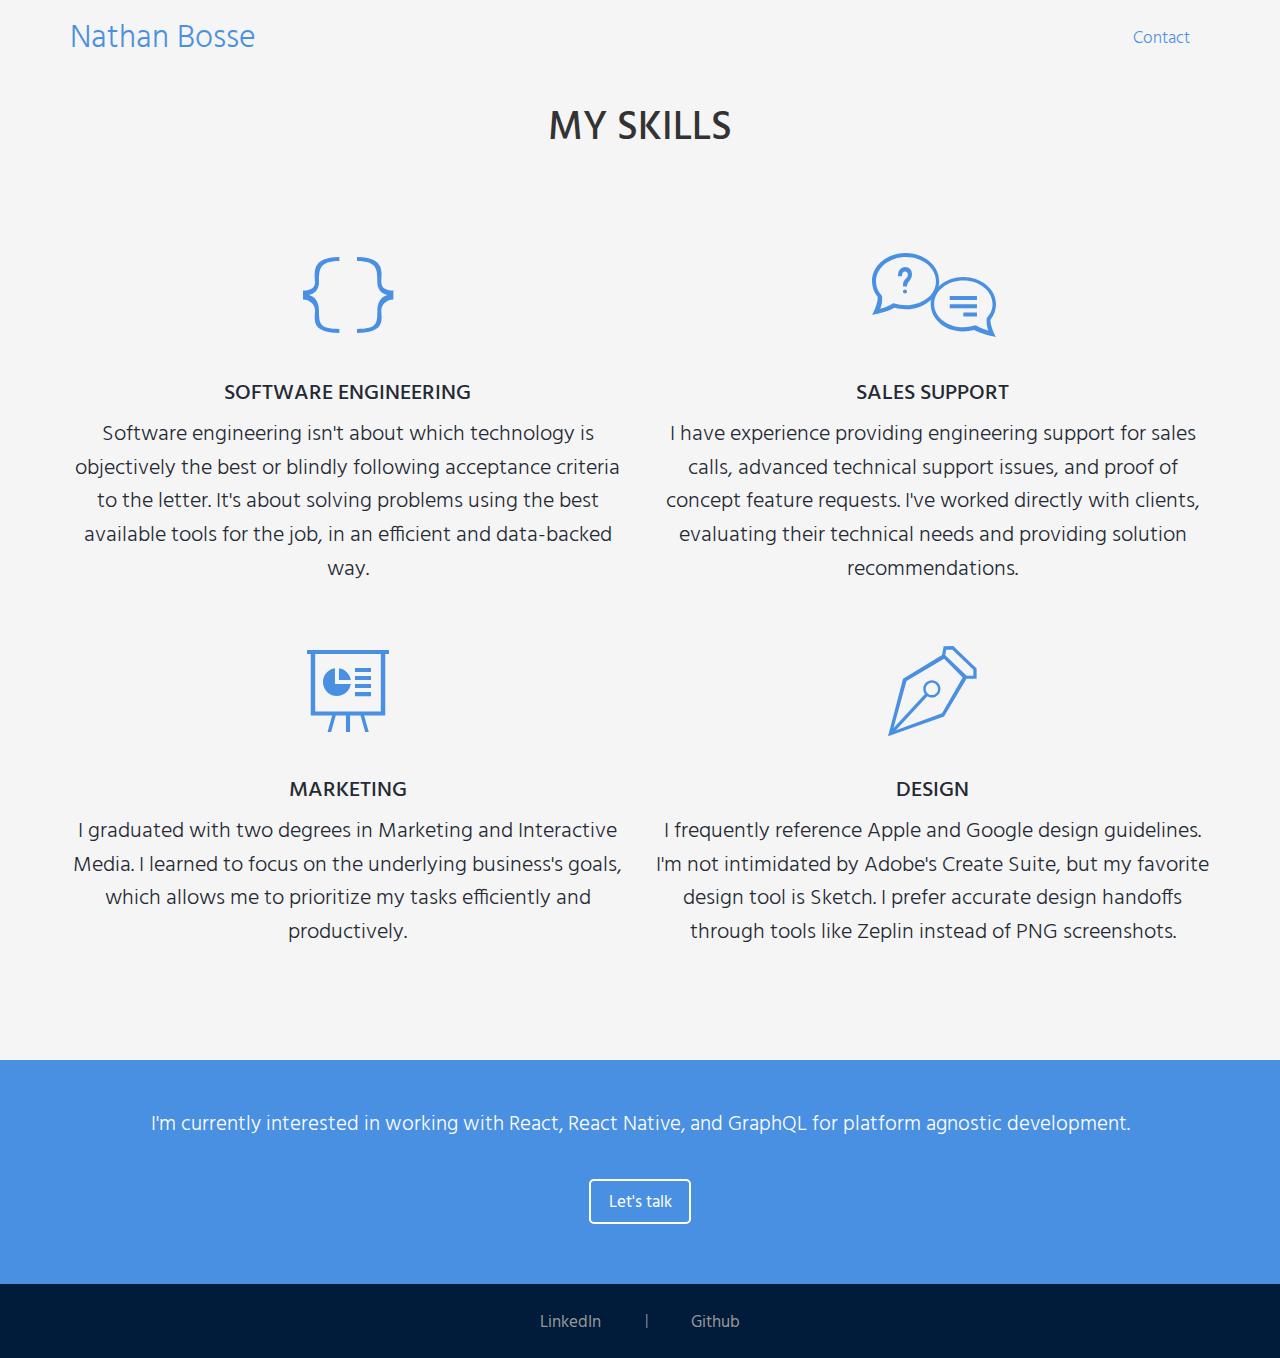
<file: index.html>
<!DOCTYPE html>
<!--[if lt IE 7]>      <html class="no-js lt-ie9 lt-ie8 lt-ie7" lang=""> <![endif]-->
<!--[if IE 7]>         <html class="no-js lt-ie9 lt-ie8" lang=""> <![endif]-->
<!--[if IE 8]>         <html class="no-js lt-ie9" lang=""> <![endif]-->
<!--[if gt IE 8]><!-->
<html class="no-js" lang="">
  <!--<![endif]-->

  <head>
    <meta charset="utf-8" />
    <meta http-equiv="X-UA-Compatible" content="IE=edge,chrome=1" />
    <title></title>
    <meta name="description" content="" />
    <meta name="viewport" content="width=device-width, initial-scale=1" />

    <link rel="apple-touch-icon" sizes="180x180" href="/apple-touch-icon.png" />
    <link rel="icon" type="image/png" href="/favicon-32x32.png" sizes="32x32" />
    <link rel="icon" type="image/png" href="/favicon-16x16.png" sizes="16x16" />
    <link rel="manifest" href="/manifest.json" />
    <link rel="mask-icon" href="/safari-pinned-tab.svg" color="#5bbad5" />
    <meta name="theme-color" content="#ffffff" />

    <link
      href="http://fonts.googleapis.com/css?family=Open+Sans:700,300,800,400"
      rel="stylesheet"
      type="text/css"
    />
    <link
      href="http://fonts.googleapis.com/css?family=Hind:400,300,500,600,700"
      rel="stylesheet"
      type="text/css"
    />
    <link rel="stylesheet" href="css/bootstrap.min.css" />
    <style></style>
    <link rel="stylesheet" href="css/main.css" />
    <link rel="stylesheet" href="css/layout-helper-classes.css" />

    <script src="js/vendor/modernizr-2.8.3-respond-1.4.2.min.js"></script>
  </head>

  <body class="portfolio-piece-details">
    <!--[if lt IE 8]>
      <p class="browserupgrade">
        You are using an <strong>outdated</strong> browser. Please
        <a href="http://browsehappy.com/">upgrade your browser</a> to improve
        your experience.
      </p>
    <![endif]-->
    <div id="top-anchor"></div>
    <header id="navigation" class="site-header" role="banner">
      <nav id="" class="navbar navbar-merged">
        <div class="container">
          <!-- Brand and toggle grouped for better mobile display -->
          <div class="navbar-header">
            <button
              type="button"
              class="navbar-toggle collapsed"
              data-toggle="collapse"
              data-target="#bs-example-navbar-collapse-1"
            >
              <span class="sr-only">Toggle navigation</span>
              <span class="icon-bar"></span>
              <span class="icon-bar"></span>
              <span class="icon-bar"></span>
            </button>
            <div class="navbar-brand-wrapper">
              <a class="navbar-brand" href="index.html#top-anchor"
                >Nathan Bosse</a
              >
            </div>
          </div>
          <!-- Collect the nav links and other content for toggling -->
          <div
            class="collapse navbar-collapse"
            id="bs-example-navbar-collapse-1"
          >
            <ul class="nav navbar-nav navbar-right">
              <li><a href="mailto:nathanbossedev@gmail.com">Contact</a></li>
            </ul>
          </div>
          <!-- /.navbar-collapse -->
        </div>
        <!--/.container-->
      </nav>
    </header>
    <div style="height: 74px;"></div>
    <div class="container-fluid">
      <section>
        <div class="container text-center">
          <div class="row">
            <div class="col-xs-12">
              <h2 class="section-title">MY SKILLS</h2>
            </div>
          </div>
        </div>
      </section>
      <section id="skills-section">
        <div class="row">
          <div class="container-fluid">
            <div class="row padding-top-15">
              <div class="container text-center" style="color: #252a34">
                <div class="row">
                  <div class="col-sm-6">
                    <img
                      style=""
                      src="[data-uri]"
                      alt=""
                    />
                    <h2>Software Engineering</h2>
                    <p>
                      Software engineering isn't about which technology is
                      objectively the best or blindly following acceptance
                      criteria to the letter. It's about solving problems using
                      the best available tools for the job, in an efficient and
                      data-backed way.
                    </p>
                  </div>
                  <div class="col-sm-6">
                    <img
                      style=""
                      src="[data-uri]"
                      alt=""
                    />
                    <h2>Sales Support</h2>
                    <p>
                      I have experience providing engineering support for sales
                      calls, advanced technical support issues, and proof of
                      concept feature requests. I've worked directly with
                      clients, evaluating their technical needs and providing
                      solution recommendations.
                    </p>
                  </div>
                  <div class="col-sm-6">
                    <img
                      style=""
                      src="[data-uri]"
                      alt=""
                    />
                    <h2>Marketing</h2>
                    <p>
                      I graduated with two degrees in Marketing and Interactive
                      Media. I learned to focus on the underlying business's
                      goals, which allows me to prioritize my tasks efficiently
                      and productively.
                    </p>
                  </div>
                  <div class="col-sm-6">
                    <img
                      style=""
                      src="[data-uri]"
                      alt=""
                    />
                    <h2>Design</h2>
                    <p>
                      I frequently reference Apple and Google design guidelines.
                      I'm not intimidated by Adobe's Create Suite, but my
                      favorite design tool is Sketch. I prefer accurate design
                      handoffs through tools like Zeplin instead of PNG
                      screenshots.
                    </p>
                  </div>
                </div>
              </div>
            </div>
          </div>
        </div>
      </section>
      <div style="margin-top: 100px;"></div>
      <section id="letstalk-section">
        <div class="row accent-bg-color padding-top-15">
          <div class="container">
            <div class="row">
              <div class="col-xs-12 text-center">
                <h2
                  class="padding-top-15"
                  style="font-size: 21px; line-height: 1.4em;"
                >
                  I'm currently interested in working with React, React Native,
                  and GraphQL for platform agnostic development.
                </h2>
                <div class="padding-top-30 padding-bottom-60">
                  <a
                    class="btn btn-white-border"
                    style=""
                    href="mailto:nathanbossedev@gmail.com"
                    role="button"
                    >Let's talk</a
                  >
                </div>
              </div>
            </div>
          </div>
        </div>
      </section>
      <section id="footer">
        <div class="row padding-top-15 padding-bottom-15 text-center">
          <a
            class="btn btn-grey-border"
            target="_blank"
            href="https://www.linkedin.com/in/nathanbosse"
            role="button"
            >LinkedIn</a
          >
          <span style="color: #A8A8A8; margin: 0px 20px;">|</span>
          <a
            class="btn btn-grey-border"
            target="_blank"
            href="https://github.com/nathanbosse"
            role="button"
            >Github</a
          >
        </div>
      </section>
    </div>
    <script>
      window.jQuery ||
        document.write(
          '<script src="js/vendor/jquery-1.11.2.min.js"><\/script>'
        )
    </script>

    <script src="js/vendor/bootstrap.min.js"></script>

    <script src="js/main.js"></script>

    <!-- Google Analytics: change UA-38004622-1 to be your site's ID. -->
    <script>
      ;(function(b, o, i, l, e, r) {
        b.GoogleAnalyticsObject = l
        b[l] ||
          (b[l] = function() {
            ;(b[l].q = b[l].q || []).push(arguments)
          })
        b[l].l = +new Date()
        e = o.createElement(i)
        r = o.getElementsByTagName(i)[0]
        e.src = 'https://www.google-analytics.com/analytics.js'
        r.parentNode.insertBefore(e, r)
      })(window, document, 'script', 'ga')
      ga('create', 'UA-38004622-1', 'auto')
      ga('send', 'pageview')
    </script>
  </body>
</html>
</file>
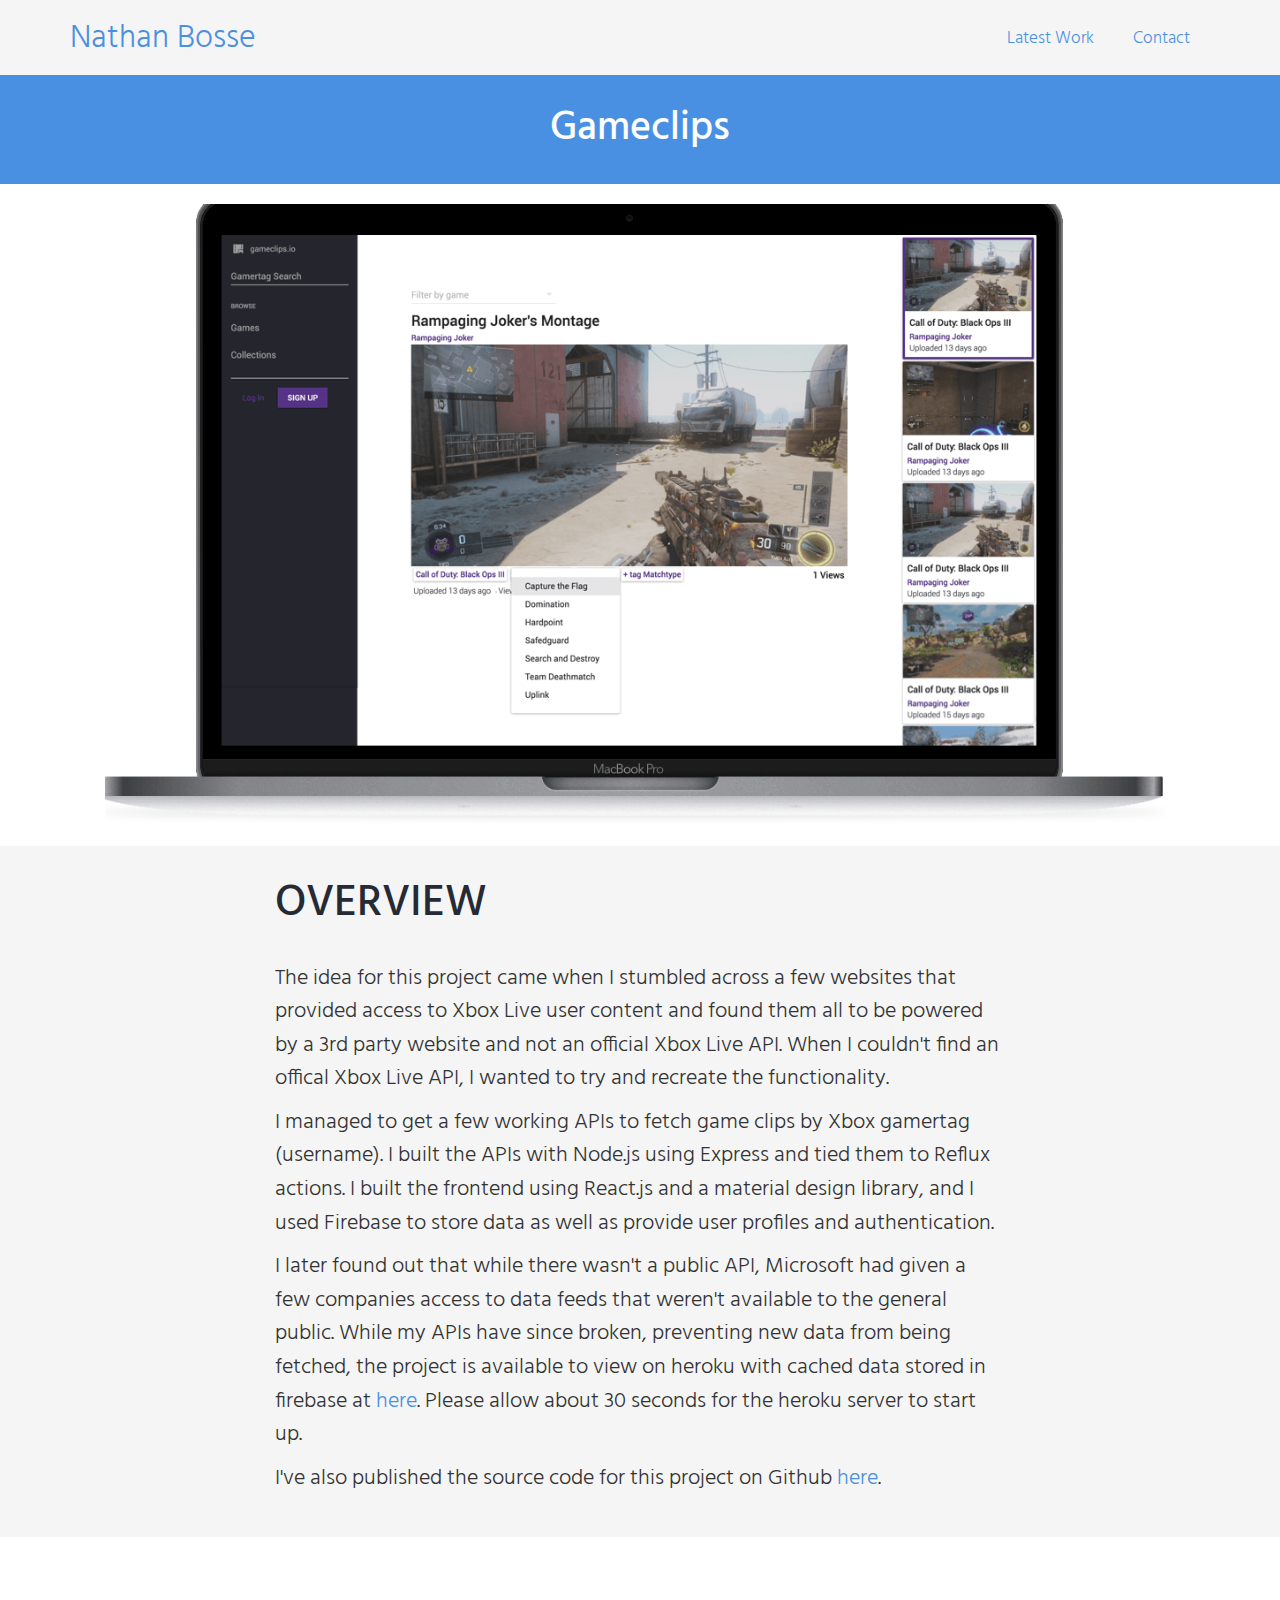
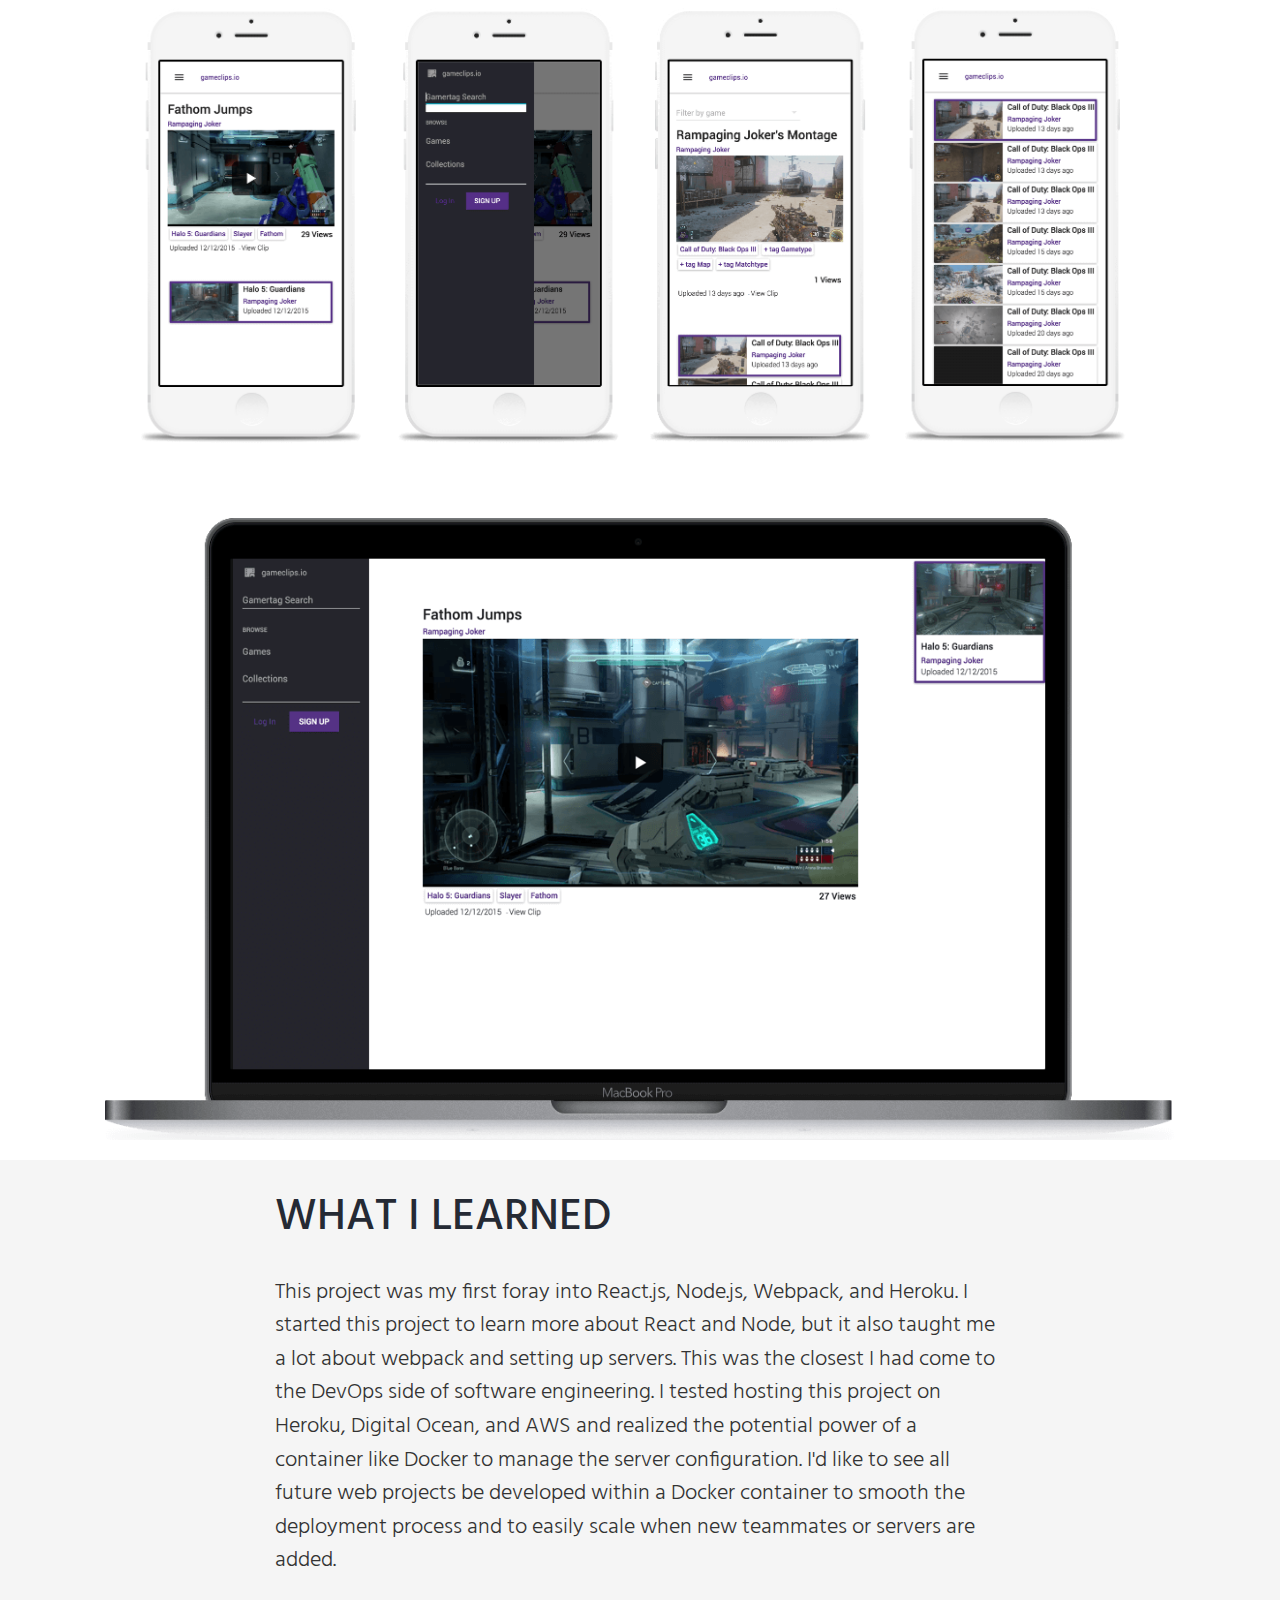
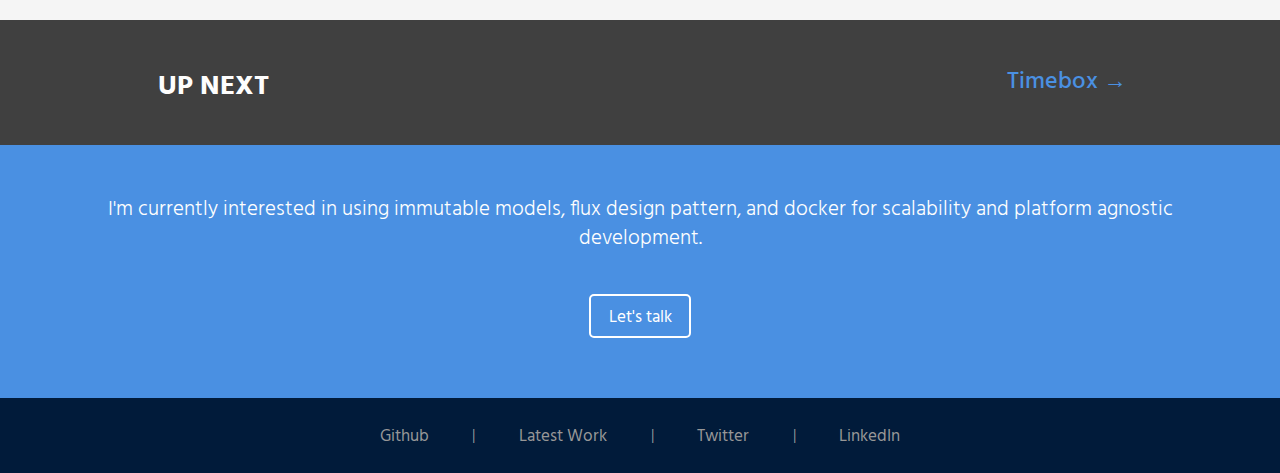
<file: gameclips.html>
<!doctype html>
<!--[if lt IE 7]>      <html class="no-js lt-ie9 lt-ie8 lt-ie7" lang=""> <![endif]-->
<!--[if IE 7]>         <html class="no-js lt-ie9 lt-ie8" lang=""> <![endif]-->
<!--[if IE 8]>         <html class="no-js lt-ie9" lang=""> <![endif]-->
<!--[if gt IE 8]><!-->
<html class="no-js" lang="">
<!--<![endif]-->

<head>
  <meta charset="utf-8">
  <meta http-equiv="X-UA-Compatible" content="IE=edge,chrome=1">
  <title></title>
  <meta name="description" content="">
  <meta name="viewport" content="width=device-width, initial-scale=1">
  <link rel="apple-touch-icon" href="apple-touch-icon.png">
  <link href='http://fonts.googleapis.com/css?family=Open+Sans:700,300,800,400' rel='stylesheet' type='text/css'>
  <link href='http://fonts.googleapis.com/css?family=Hind:400,300,500,600,700' rel='stylesheet' type='text/css'>
  <link rel="stylesheet" href="css/bootstrap.min.css">
  <link rel="stylesheet" href="css/main.css">
  <link rel="stylesheet" href="css/layout-helper-classes.css">

  <script src="js/vendor/modernizr-2.8.3-respond-1.4.2.min.js"></script>

</head>

<body class="portfolio-piece-details">
  <!--[if lt IE 8]>
            <p class="browserupgrade">You are using an <strong>outdated</strong> browser. Please <a href="http://browsehappy.com/">upgrade your browser</a> to improve your experience.</p>
        <![endif]-->
  <div id="top-anchor"></div>
  <header id="navigation" class="site-header" role="banner">
    <nav id="" class="navbar navbar-merged">
      <div class="container">
        <!-- Brand and toggle grouped for better mobile display -->
        <div class="navbar-header">
          <button type="button" class="navbar-toggle collapsed" data-toggle="collapse" data-target="#bs-example-navbar-collapse-1">
            <span class="sr-only">Toggle navigation</span>
            <span class="icon-bar"></span>
            <span class="icon-bar"></span>
            <span class="icon-bar"></span>
          </button>
          <div class="navbar-brand-wrapper">
            <a class="navbar-brand" href="index.html#top-anchor">Nathan Bosse</a>
          </div>
        </div>
        <!-- Collect the nav links and other content for toggling -->
        <div class="collapse navbar-collapse" id="bs-example-navbar-collapse-1">
          <ul class="nav navbar-nav navbar-right">
            <li><a href="index.html#top-anchor">Latest Work</a></li>
            <li><a href="mailto:nathanbossedev@gmail.com">Contact</a></li>
          </ul>
        </div>
        <!-- /.navbar-collapse -->
      </div>
      <!--/.container-->
    </nav>
  </header>
  <div style="height: 74px;"></div>
  <div class="container-fluid">
    <section>
      <div class="row accent-bg-color">
        <div class="container text-center">
          <div class="col-xs-12">
            <h2 class="section-title">Gameclips</h2>
          </div>
        </div>
      </div>
    </section>
    <section>
      <div class="row white-bg-color">
        <div class="container text-center">
          <div class="col-xs-12">
            <img style="padding: 20px;" src="img/gameclips-profile-desktop.png" alt="" />
          </div>
        </div>
      </div>
    </section>

    <section>
      <div class="row">
        <div class="container">
          <div class="col-xs-12 col-sm-8 col-sm-offset-2">
            <h2 class="portfolio-section-title">Overview</h2>
            <p>The idea for this project came when I stumbled across a few websites that provided access to Xbox Live user content and found them all to be powered by a 3rd party website and not an official Xbox Live API. When I couldn't find an offical
              Xbox Live API, I wanted to try and recreate the functionality.</p>

            <p>I managed to get a few working APIs to fetch game clips by Xbox gamertag (username). I built the APIs with Node.js using Express and tied them to Reflux actions. I built the frontend using React.js and a material design library, and I used
              Firebase to store data as well as provide user profiles and authentication.</p>

            <p>I later found out that while there wasn't a public API, Microsoft had given a few companies access to data feeds that weren't available to the general public. While my APIs have since broken, preventing new data from being fetched, the project
              is available to view on heroku with cached data stored in firebase at <a href="http://gameclips.herokuapp.com">here</a>. Please allow about 30 seconds for the heroku server to start up.</p>

            <p>I've also published the source code for this project on Github <a href="https://github.com/nathanbosse/gameclips" target='_blank'>here</a>.</p>
            <br/>
            <br/>

          </div>
        </div>
      </div>
    </section>
    <section>
      <div class="row white-bg-color">
        <div class="container text-center">
          <div class="col-xs-12">
            <img style="padding: 20px;" src="img/gameclips-mobile-flow1.png" alt="" />
            <img style="padding: 20px;" src="img/gameclips-collection-desktop.png" alt="" />

          </div>
        </div>
      </div>
    </section>
    <section>
      <div class="row">
        <div class="container">
          <div class="col-xs-12 col-sm-8 col-sm-offset-2">
            <h2 class="portfolio-section-title">What I Learned</h2>
            <p>This project was my first foray into React.js, Node.js, Webpack, and Heroku. I started this project to learn more about React and Node, but it also taught me a lot about webpack and setting up servers. This was the closest I had come to the
              DevOps side of software engineering. I tested hosting this project on Heroku, Digital Ocean, and AWS and realized the potential power of a container like Docker to manage the server configuration. I'd like to see all future web projects
              be developed within a Docker container to smooth the deployment process and to easily scale when new teammates or servers are added.</p>

            <br/>
            <br/>
          </div>
        </div>
      </div>
    </section>
    <section id="upnext-section">
      <div class="row padding-vertical-30">
        <div class="col-xs-12 col-sm-4 text-center">
          <h3>UP NEXT</h3>
        </div>
        <div class="col-xs-12 col-sm-4 col-sm-offset-4 text-center" style="position: relative;">
          <h3 style="opacity: 0;"> .</h3><a href="timebox.html">Timebox &rarr;</a>
        </div>
      </div>
    </section>
    <section id="letstalk-section">
      <div class="row accent-bg-color padding-top-15">
        <div class="container">
          <div class="row">
            <div class="col-xs-12 text-center">
              <h2 class="padding-top-15" style="font-size: 21px; line-height: 1.4em;">I'm currently interested in using immutable models, flux design pattern, and docker for scalability and platform agnostic development.</h2>
              <div class="padding-top-30 padding-bottom-60"><a class="btn btn-white-border" style="" href="mailto:nathanbossedev@gmail.com" role="button">Let's talk</a></div>
            </div>
          </div>
        </div>
      </div>
  </div>
  </section>
  <section id="footer">
    <div class="row padding-top-15 padding-bottom-15" style="margin: 0px;">
      <div class="container text-center center-block" style="color: #fff;">
        <div class="row">
          <div class="center-block" style="color: #fff; display: inline-block;">
            <a class="btn btn-grey-border" style="" target='_blank' href="https://github.com/nathanbosse" role="button">Github</a>
            <span style="color: #A8A8A8; margin: 0px 20px;">|</span>
            <a class="btn btn-grey-border" style="" href="index.html#top-anchor" role="button">Latest Work</a>
            <span style="color: #A8A8A8; margin: 0px 20px;">|</span>
            <a class="btn btn-grey-border" style="" target='_blank' href="https://twitter.com/Nathan_Bosse" role="button">Twitter</a>
            <span style="color: #A8A8A8; margin: 0px 20px;">|</span>
            <a class="btn btn-grey-border" style="" target='_blank' href="https://www.linkedin.com/in/nathanbosse" role="button">LinkedIn</a>


          </div>
        </div>

      </div>
    </div>
  </section>

  </div>
  <script>
    window.jQuery || document.write('<script src="js/vendor/jquery-1.11.2.min.js"><\/script>')
  </script>

  <script src="js/vendor/bootstrap.min.js"></script>

  <script src="js/main.js"></script>

  <!-- Google Analytics: change UA-38004622-1 to be your site's ID. -->
  <script>
    (function(b, o, i, l, e, r) {
      b.GoogleAnalyticsObject = l;
      b[l] || (b[l] =
        function() {
          (b[l].q = b[l].q || []).push(arguments)
        });
      b[l].l = +new Date;
      e = o.createElement(i);
      r = o.getElementsByTagName(i)[0];
      e.src = 'https://www.google-analytics.com/analytics.js';
      r.parentNode.insertBefore(e, r)
    }(window, document, 'script', 'ga'));
    ga('create', 'UA-38004622-1', 'auto');
    ga('send', 'pageview');
  </script>
</body>

</html>
</file>
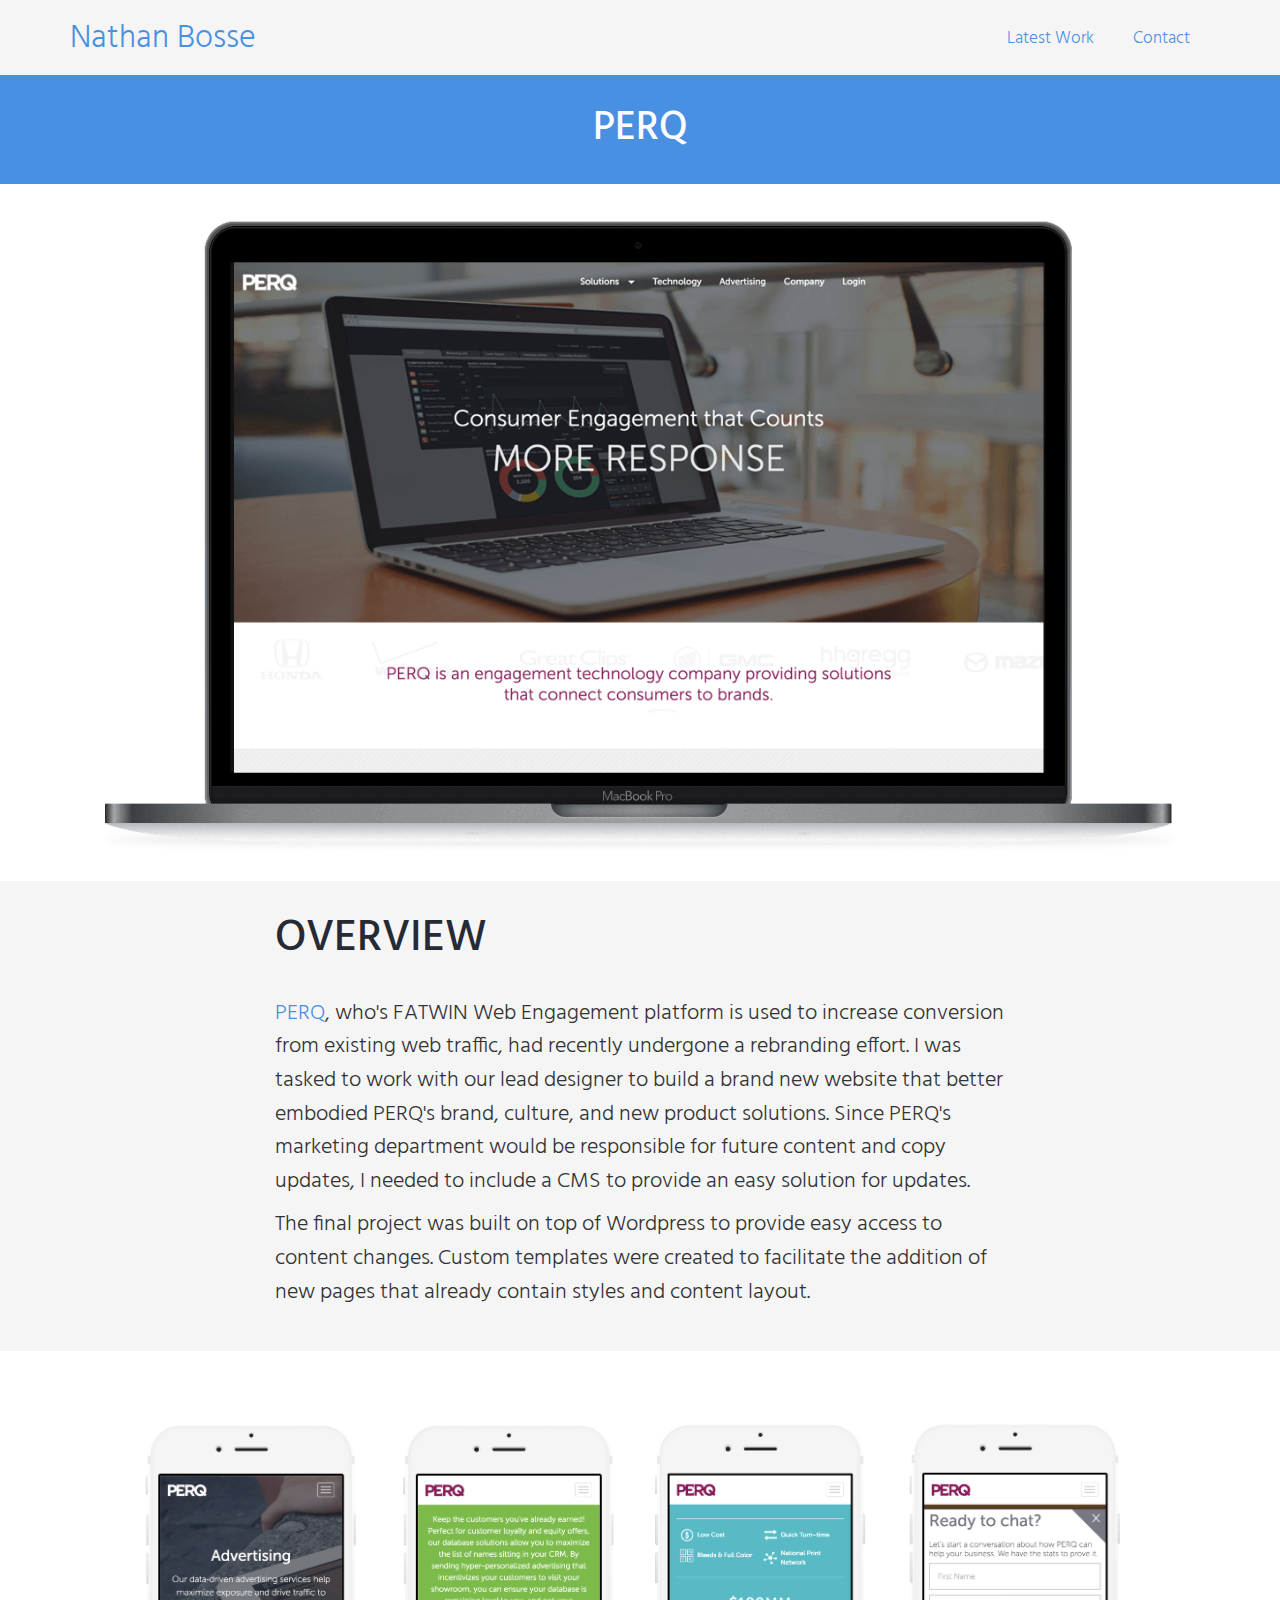
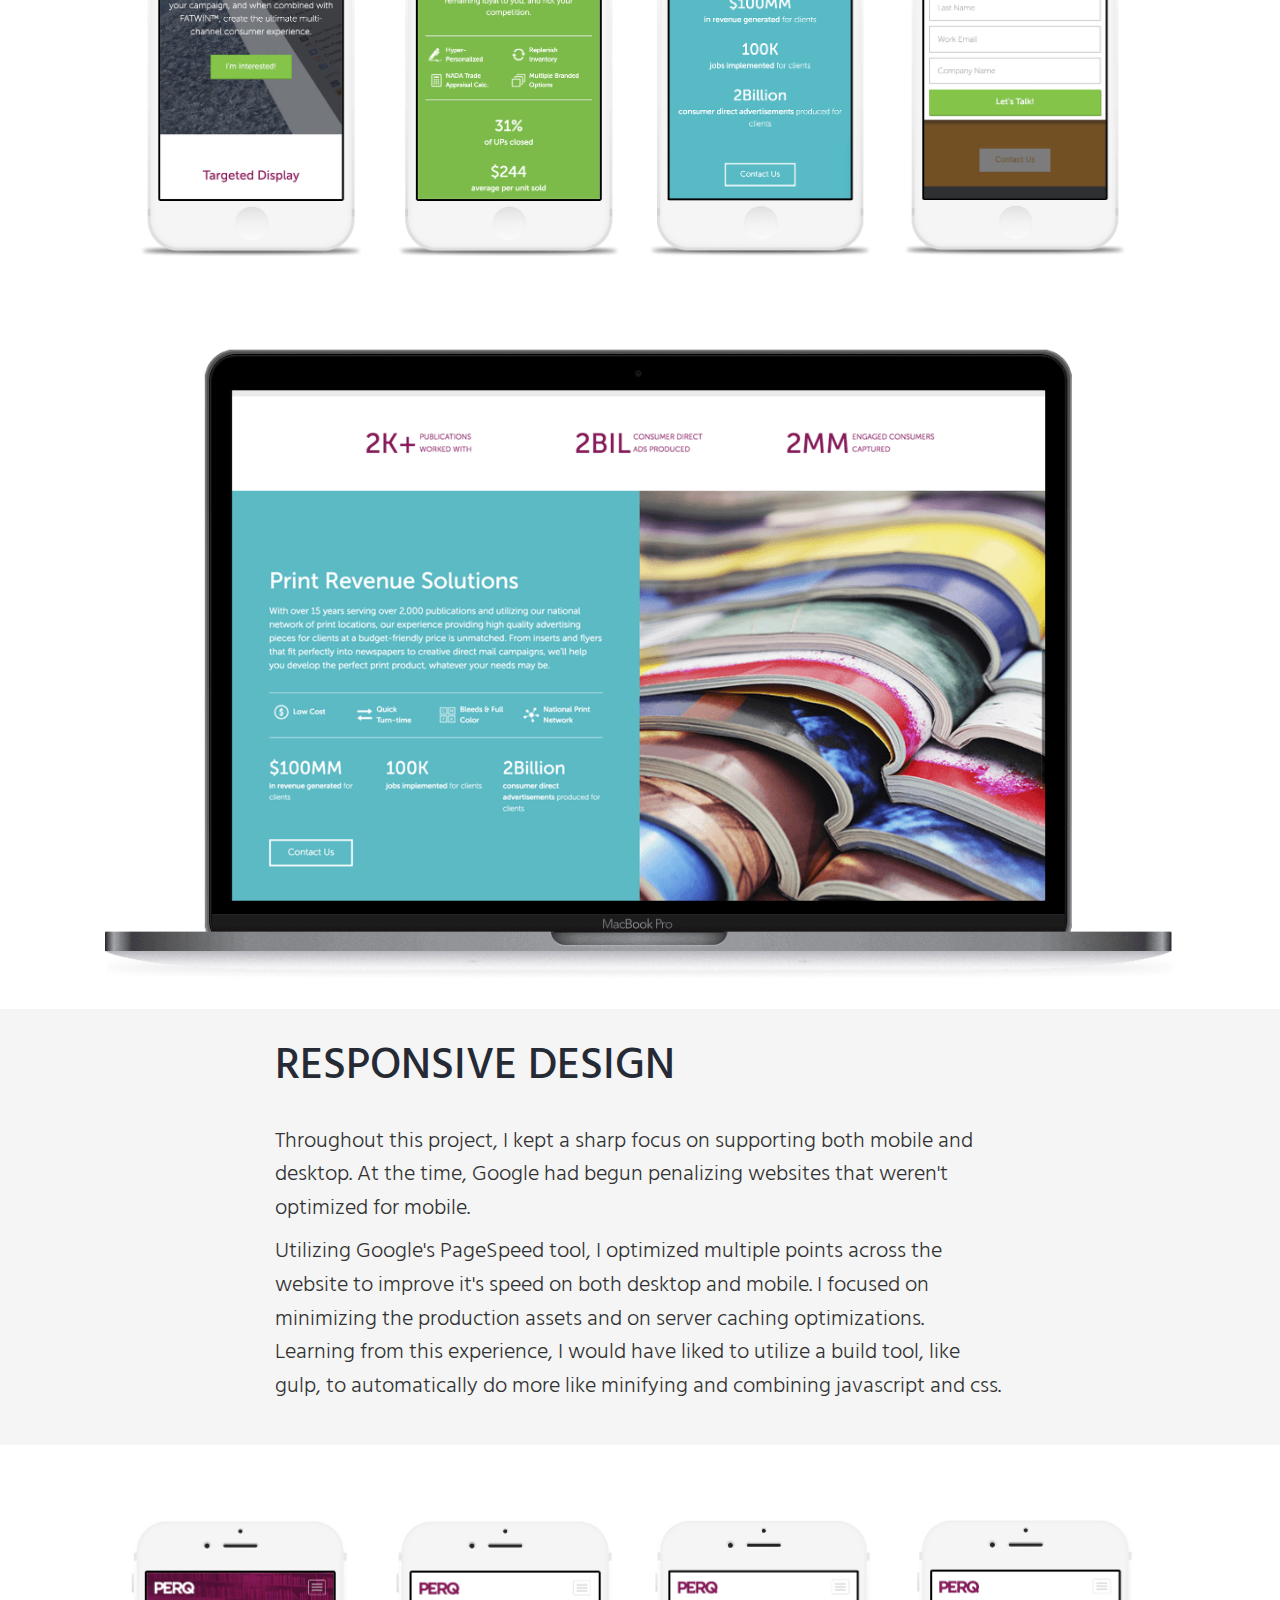
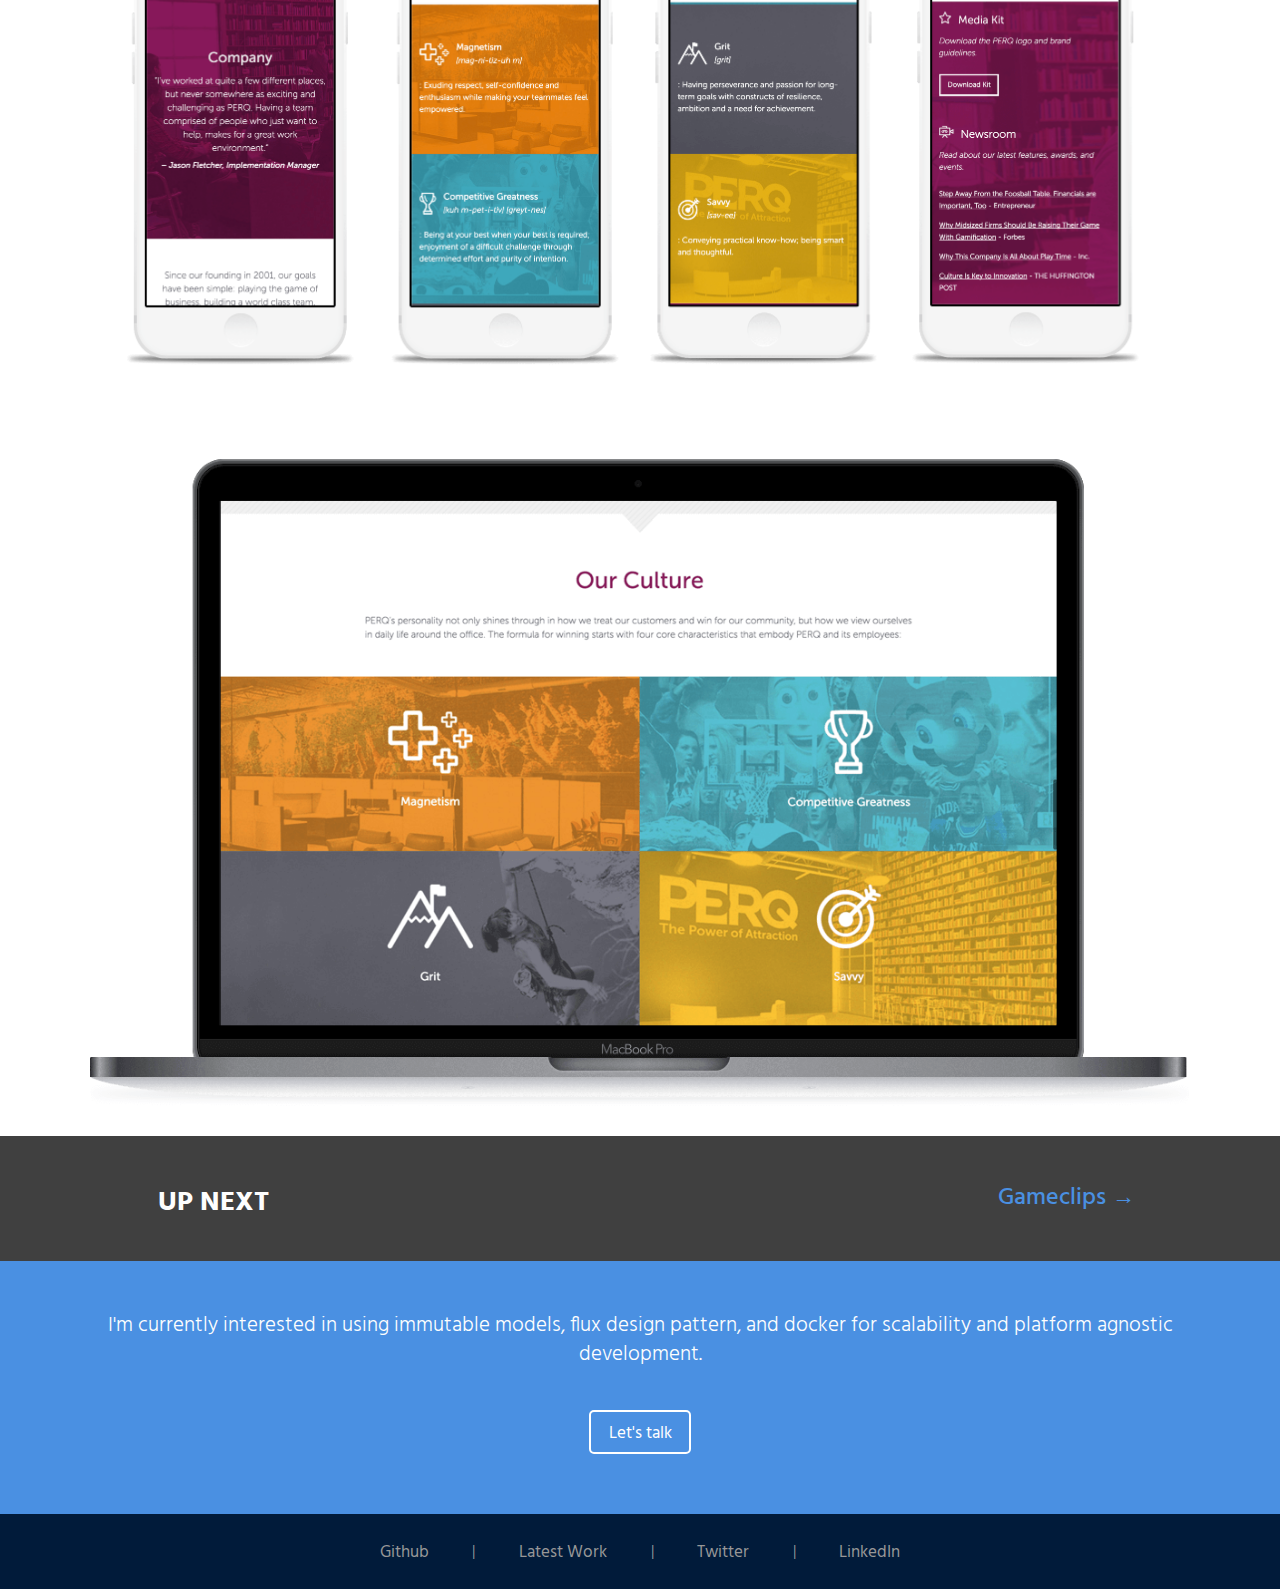
<file: perq.html>
<!doctype html>
<!--[if lt IE 7]>      <html class="no-js lt-ie9 lt-ie8 lt-ie7" lang=""> <![endif]-->
<!--[if IE 7]>         <html class="no-js lt-ie9 lt-ie8" lang=""> <![endif]-->
<!--[if IE 8]>         <html class="no-js lt-ie9" lang=""> <![endif]-->
<!--[if gt IE 8]><!-->
<html class="no-js" lang="">
<!--<![endif]-->

<head>
  <meta charset="utf-8">
  <meta http-equiv="X-UA-Compatible" content="IE=edge,chrome=1">
  <title></title>
  <meta name="description" content="">
  <meta name="viewport" content="width=device-width, initial-scale=1">
  <link rel="apple-touch-icon" href="apple-touch-icon.png">
  <link href='http://fonts.googleapis.com/css?family=Open+Sans:700,300,800,400' rel='stylesheet' type='text/css'>
  <link href='http://fonts.googleapis.com/css?family=Hind:400,300,500,600,700' rel='stylesheet' type='text/css'>
  <link rel="stylesheet" href="css/bootstrap.min.css">
  <style>

  </style>
  <link rel="stylesheet" href="css/main.css">
  <link rel="stylesheet" href="css/layout-helper-classes.css">

  <script src="js/vendor/modernizr-2.8.3-respond-1.4.2.min.js"></script>
</head>

<body class="portfolio-piece-details">
  <!--[if lt IE 8]>
            <p class="browserupgrade">You are using an <strong>outdated</strong> browser. Please <a href="http://browsehappy.com/">upgrade your browser</a> to improve your experience.</p>
        <![endif]-->
  <div id="top-anchor"></div>
  <header id="navigation" class="site-header" role="banner">
    <nav id="" class="navbar navbar-merged">
      <div class="container">
        <!-- Brand and toggle grouped for better mobile display -->
        <div class="navbar-header">
          <button type="button" class="navbar-toggle collapsed" data-toggle="collapse" data-target="#bs-example-navbar-collapse-1">
            <span class="sr-only">Toggle navigation</span>
            <span class="icon-bar"></span>
            <span class="icon-bar"></span>
            <span class="icon-bar"></span>
          </button>
          <div class="navbar-brand-wrapper">
            <a class="navbar-brand" href="index.html#top-anchor">Nathan Bosse</a>
          </div>
        </div>
        <!-- Collect the nav links and other content for toggling -->
        <div class="collapse navbar-collapse" id="bs-example-navbar-collapse-1">
          <ul class="nav navbar-nav navbar-right">
            <li><a href="index.html#top-anchor">Latest Work</a></li>
            <li><a href="mailto:nathanbossedev@gmail.com">Contact</a></li>
          </ul>
        </div>
        <!-- /.navbar-collapse -->
      </div>
      <!--/.container-->
    </nav>
  </header>
  <div style="height: 74px;"></div>
  <div class="container-fluid">
    <section>
      <div class="row accent-bg-color">
        <div class="container text-center">
          <div class="col-xs-12">
            <h2 class="section-title">PERQ</h2>
          </div>
        </div>
      </div>
    </section>
    <section>
      <div class="row white-bg-color">
        <div class="container text-center">
          <div class="col-xs-12">
            <img style="padding: 20px;" src="img/perq-home-desktop.png" alt="" />
          </div>
        </div>
      </div>
    </section>

    <section>
      <div class="row">
        <div class="container">
          <div class="col-xs-12 col-sm-8 col-sm-offset-2">
            <h2 class="portfolio-section-title">Overview</h2>
            <p><a href="https://www.perq.com">PERQ</a>, who's FATWIN Web Engagement platform is used to increase conversion from existing web traffic, had recently undergone a rebranding effort. I was tasked to work with our lead designer to build a brand
              new website that better embodied PERQ's brand, culture, and new product solutions. Since PERQ's marketing department would be responsible for future content and copy updates, I needed to include a CMS to provide an easy solution for updates.</p>

            <p>The final project was built on top of Wordpress to provide easy access to content changes. Custom templates were created to facilitate the addition of new pages that already contain styles and content layout.</p>
            <br/>
            <br/>

          </div>
        </div>
      </div>
    </section>
    <section>
      <div class="row white-bg-color">
        <div class="container text-center">
          <div class="col-xs-12">
            <img style="padding: 20px;" src="img/perq-mobile-flow1.png" alt="" />
            <img style="padding: 20px;" src="img/perq-solutions-desktop.png" alt="" />
          </div>
        </div>
      </div>
    </section>
    <section>
      <div class="row">
        <div class="container">
          <div class="col-xs-12 col-sm-8 col-sm-offset-2">
            <h2 class="portfolio-section-title">Responsive Design</h2>
            <p>Throughout this project, I kept a sharp focus on supporting both mobile and desktop. At the time, Google had begun penalizing websites that weren't optimized for mobile.</p>

            <p>Utilizing Google's PageSpeed tool, I optimized multiple points across the website to improve it's speed on both desktop and mobile. I focused on minimizing the production assets and on server caching optimizations. Learning from this experience,
              I would have liked to utilize a build tool, like gulp, to automatically do more like minifying and combining javascript and css.</p>
            <br/>
            <br/>
          </div>
        </div>
      </div>
    </section>
    <section>
      <div class="row white-bg-color">
        <div class="container">
          <div class="row">
            <div class="col-xs-12">
              <img style="padding: 20px;" src="img/perq-mobile-flow2.png" alt="" />
              <img style="padding: 20px;" src="img/perq-company-desktop.png" alt="" />
            </div>
          </div>
        </div>
      </div>
    </section>
    <section id="upnext-section">
      <div class="row padding-vertical-30">
        <div class="col-xs-12 col-sm-4 text-center">
          <h3>UP NEXT</h3>
        </div>
        <div class="col-xs-12 col-sm-4 col-sm-offset-4 text-center" style="position: relative;">
          <h3 style="opacity: 0;"> .</h3><a href="gameclips.html">Gameclips &rarr;</a>
        </div>
      </div>
    </section>
    <section id="letstalk-section">
      <div class="row accent-bg-color padding-top-15">
        <div class="container">
          <div class="row">
            <div class="col-xs-12 text-center">
              <h2 class="padding-top-15" style="font-size: 21px; line-height: 1.4em;">I'm currently interested in using immutable models, flux design pattern, and docker for scalability and platform agnostic development.</h2>
              <div class="padding-top-30 padding-bottom-60"><a class="btn btn-white-border" style="" href="mailto:nathanbossedev@gmail.com" role="button">Let's talk</a></div>
            </div>
          </div>
        </div>
      </div>
    </section>
    <section id="footer">
      <div class="row padding-top-15 padding-bottom-15 text-center">
        <a class="btn btn-grey-border" style="" target='_blank' href="https://github.com/nathanbosse" role="button">Github</a>
        <span style="color: #A8A8A8; margin: 0px 20px;">|</span>
        <a class="btn btn-grey-border" style="" href="index.html#top-anchor" role="button">Latest Work</a>
        <span style="color: #A8A8A8; margin: 0px 20px;">|</span>
        <a class="btn btn-grey-border" style="" target='_blank' href="https://twitter.com/Nathan_Bosse" role="button">Twitter</a>
        <span style="color: #A8A8A8; margin: 0px 20px;">|</span>
        <a class="btn btn-grey-border" style="" target='_blank' href="https://www.linkedin.com/in/nathanbosse" role="button">LinkedIn</a>
      </div>
    </section>
  </div>
  <script>
    window.jQuery || document.write('<script src="js/vendor/jquery-1.11.2.min.js"><\/script>')
  </script>

  <script src="js/vendor/bootstrap.min.js"></script>

  <script src="js/main.js"></script>

  <!-- Google Analytics: change UA-38004622-1 to be your site's ID. -->
  <script>
    (function(b, o, i, l, e, r) {
      b.GoogleAnalyticsObject = l;
      b[l] || (b[l] =
        function() {
          (b[l].q = b[l].q || []).push(arguments)
        });
      b[l].l = +new Date;
      e = o.createElement(i);
      r = o.getElementsByTagName(i)[0];
      e.src = 'https://www.google-analytics.com/analytics.js';
      r.parentNode.insertBefore(e, r)
    }(window, document, 'script', 'ga'));
    ga('create', 'UA-38004622-1', 'auto');
    ga('send', 'pageview');
  </script>
</body>

</html>
</file>
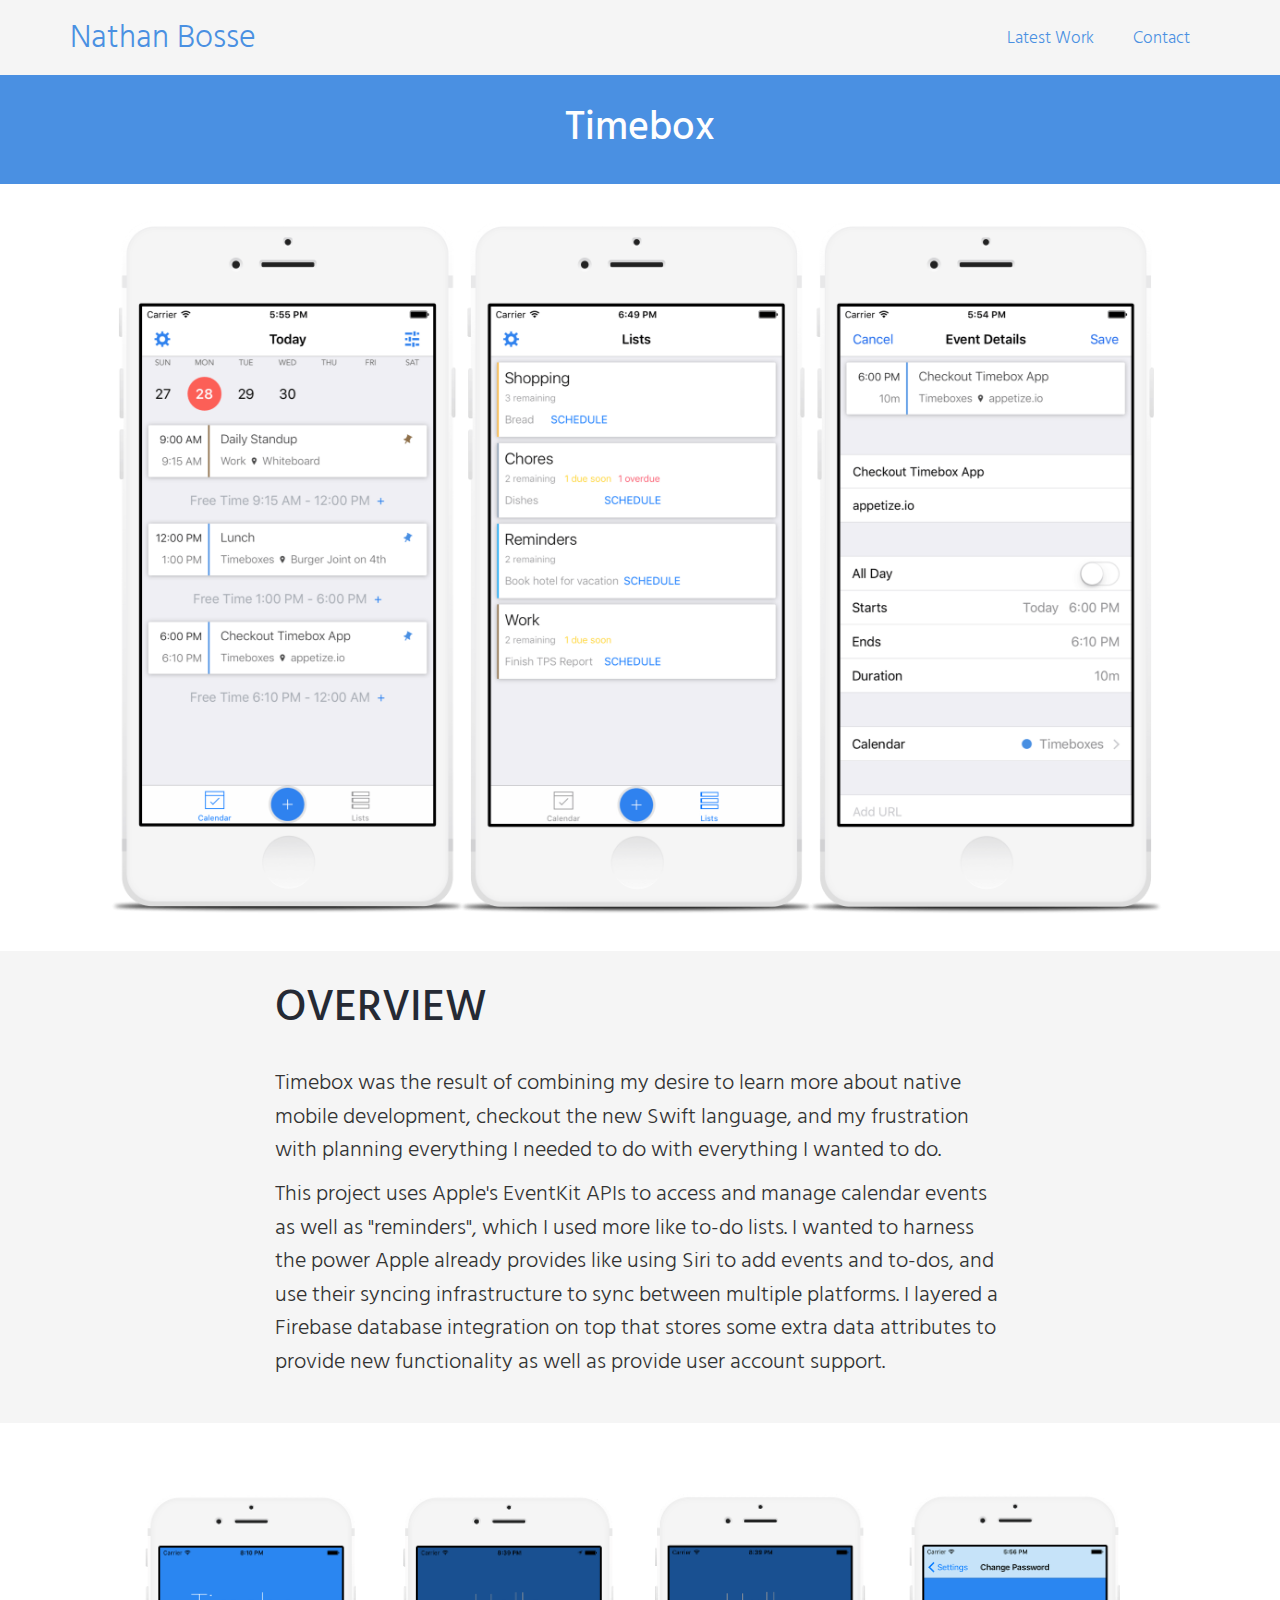
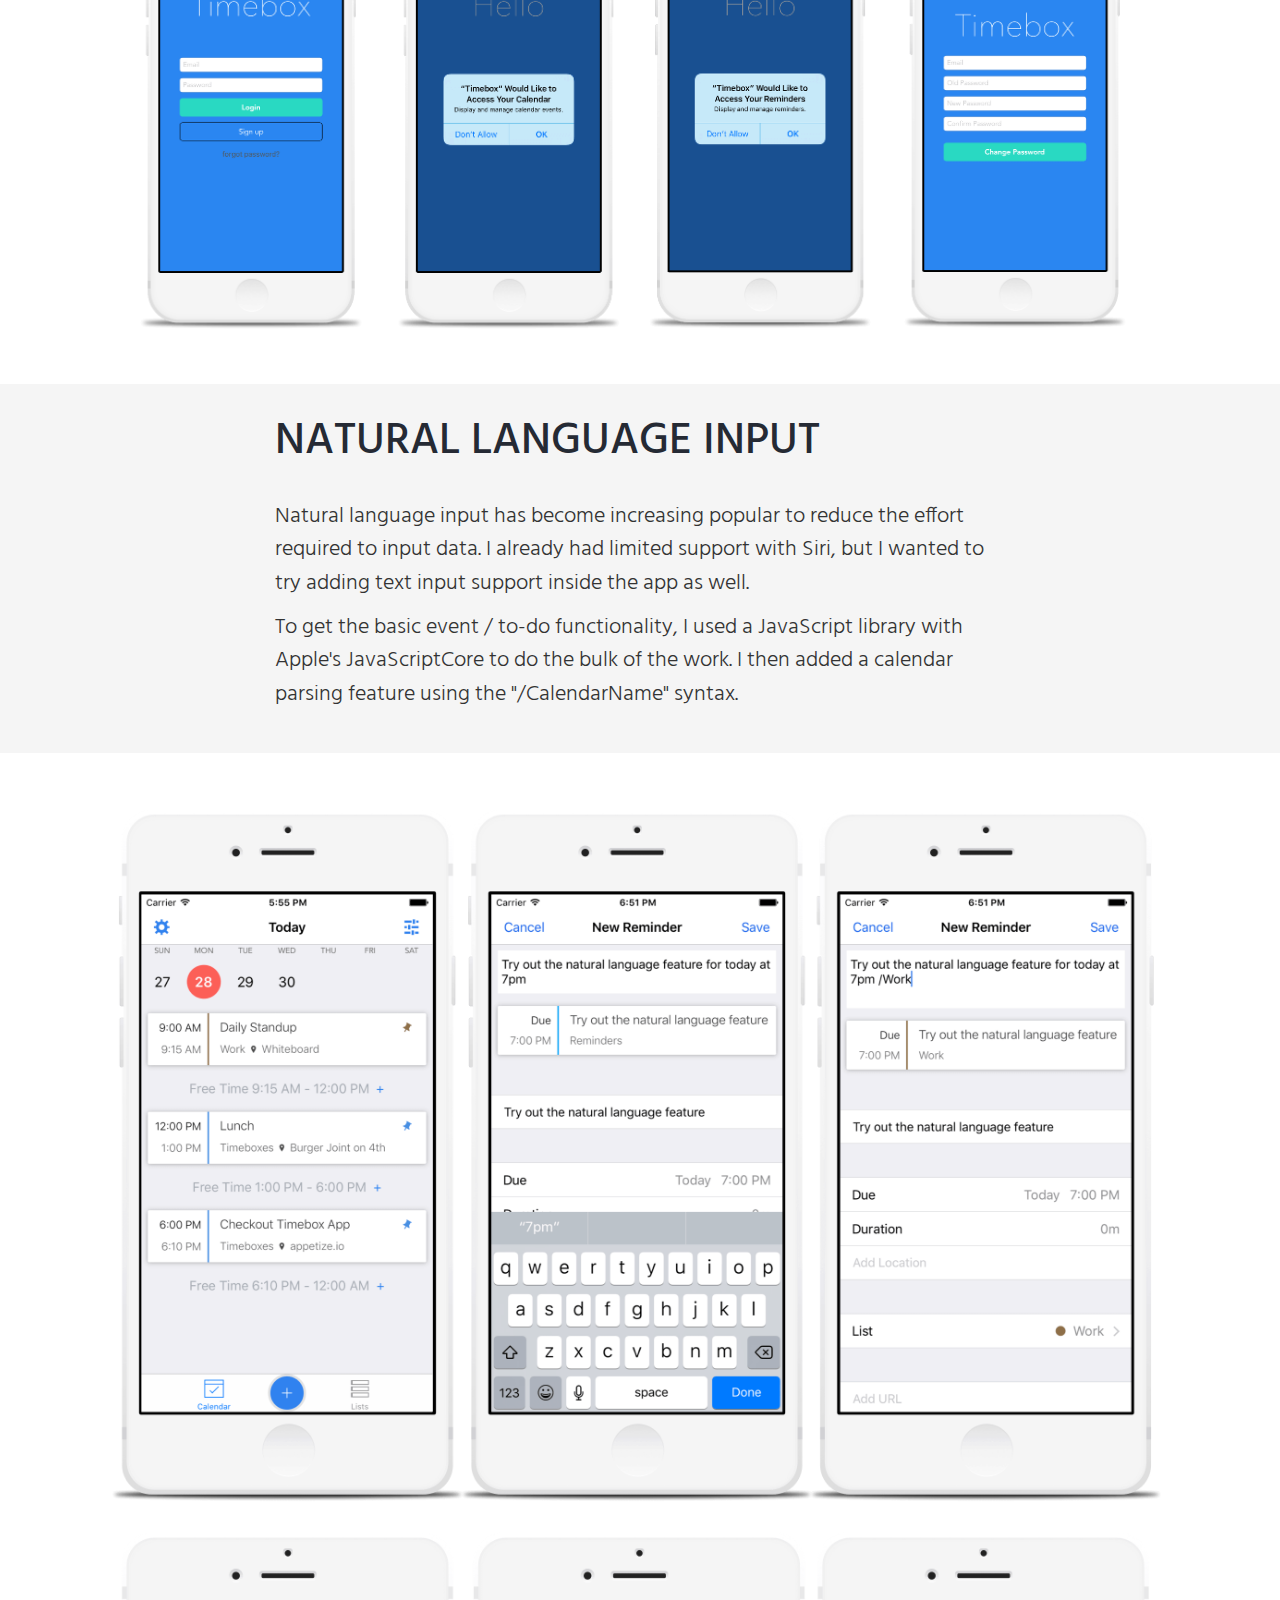
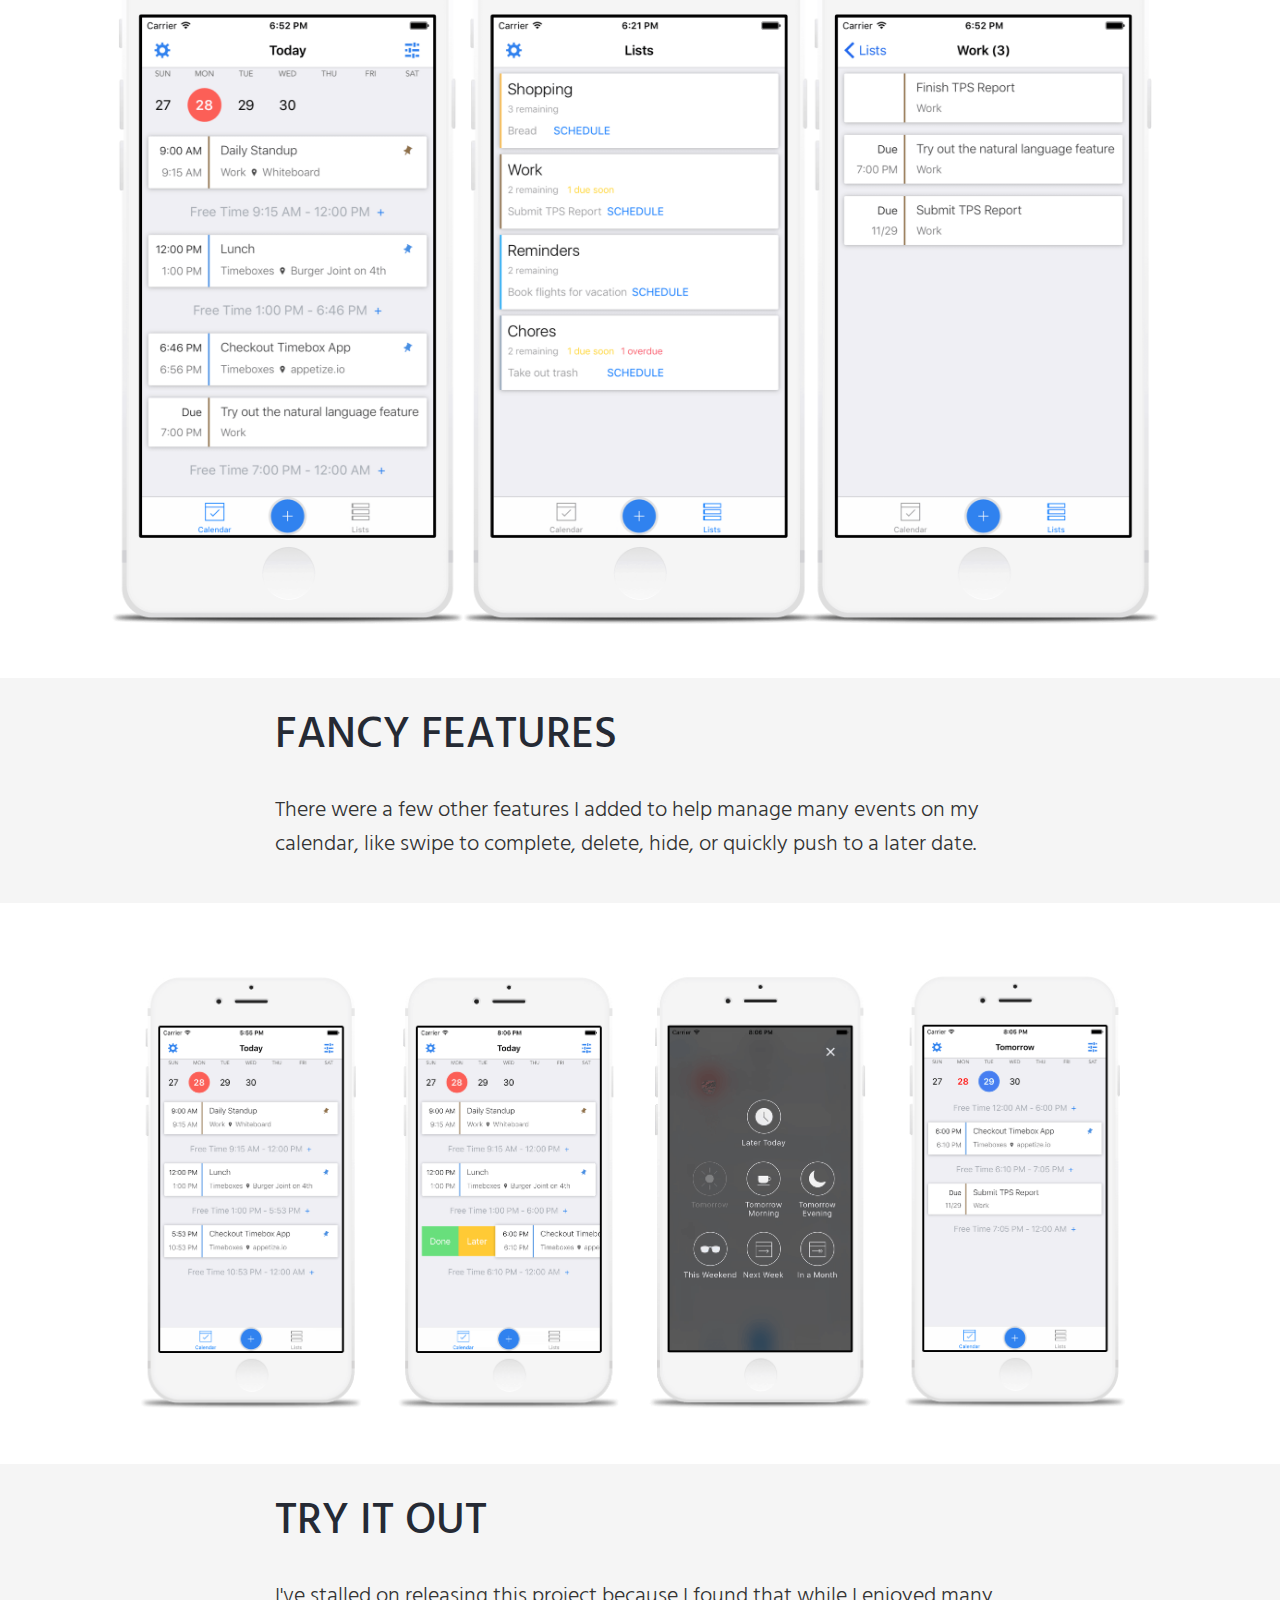
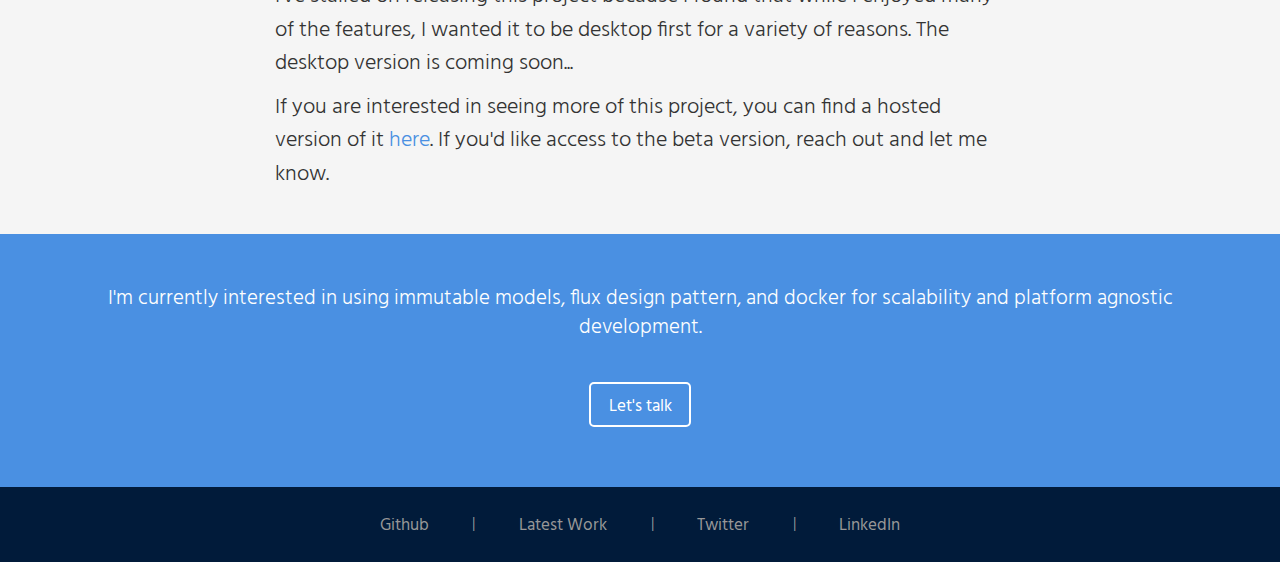
<file: timebox.html>
<!doctype html>
<!--[if lt IE 7]>      <html class="no-js lt-ie9 lt-ie8 lt-ie7" lang=""> <![endif]-->
<!--[if IE 7]>         <html class="no-js lt-ie9 lt-ie8" lang=""> <![endif]-->
<!--[if IE 8]>         <html class="no-js lt-ie9" lang=""> <![endif]-->
<!--[if gt IE 8]><!-->
<html class="no-js" lang="">
<!--<![endif]-->

<head>
  <meta charset="utf-8">
  <meta http-equiv="X-UA-Compatible" content="IE=edge,chrome=1">
  <title></title>
  <meta name="description" content="">
  <meta name="viewport" content="width=device-width, initial-scale=1">
  <link rel="apple-touch-icon" href="apple-touch-icon.png">
  <link href='http://fonts.googleapis.com/css?family=Open+Sans:700,300,800,400' rel='stylesheet' type='text/css'>
  <link href='http://fonts.googleapis.com/css?family=Hind:400,300,500,600,700' rel='stylesheet' type='text/css'>
  <link rel="stylesheet" href="css/bootstrap.min.css">
  <style>

  </style>
  <link rel="stylesheet" href="css/main.css">
  <link rel="stylesheet" href="css/layout-helper-classes.css">

  <script src="js/vendor/modernizr-2.8.3-respond-1.4.2.min.js"></script>
</head>

<body class="portfolio-piece-details">
  <!--[if lt IE 8]>
            <p class="browserupgrade">You are using an <strong>outdated</strong> browser. Please <a href="http://browsehappy.com/">upgrade your browser</a> to improve your experience.</p>
        <![endif]-->
  <div id="top-anchor"></div>
  <header id="navigation" class="site-header" role="banner">
    <nav id="" class="navbar navbar-merged">
      <div class="container">
        <!-- Brand and toggle grouped for better mobile display -->
        <div class="navbar-header">
          <button type="button" class="navbar-toggle collapsed" data-toggle="collapse" data-target="#bs-example-navbar-collapse-1">
            <span class="sr-only">Toggle navigation</span>
            <span class="icon-bar"></span>
            <span class="icon-bar"></span>
            <span class="icon-bar"></span>
          </button>
          <div class="navbar-brand-wrapper">
            <a class="navbar-brand" href="index.html#top-anchor">Nathan Bosse</a>
          </div>
        </div>
        <!-- Collect the nav links and other content for toggling -->
        <div class="collapse navbar-collapse" id="bs-example-navbar-collapse-1">
          <ul class="nav navbar-nav navbar-right">
            <li><a href="index.html#top-anchor">Latest Work</a></li>
            <li><a href="mailto:nathanbossedev@gmail.com">Contact</a></li>
          </ul>
        </div>
        <!-- /.navbar-collapse -->
      </div>
      <!--/.container-->
    </nav>
  </header>
  <div style="height: 74px;"></div>
  <div class="container-fluid">
    <section>
      <div class="row accent-bg-color">
        <div class="container text-center">
          <div class="col-xs-12">
            <h2 class="section-title">Timebox</h2>
          </div>
        </div>
      </div>
    </section>
    <section>
      <div class="row white-bg-color">
        <div class="container text-center">
          <div class="col-xs-12">
            <img style="padding: 20px;" src="img/timebox-mainviews.png" alt="" />
          </div>
        </div>
      </div>
    </section>

    <section>
      <div class="row">
        <div class="container">
          <div class="col-xs-12 col-sm-8 col-sm-offset-2">
            <h2 class="portfolio-section-title">Overview</h2>
            <p>Timebox was the result of combining my desire to learn more about native mobile development, checkout the new Swift language, and my frustration with planning everything I needed to do with everything I wanted to do.</p>

            <p>This project uses Apple's EventKit APIs to access and manage calendar events as well as "reminders", which I used more like to-do lists. I wanted to harness the power Apple already provides like using Siri to add events and to-dos, and use
              their syncing infrastructure to sync between multiple platforms. I layered a Firebase database integration on top that stores some extra data attributes to provide new functionality as well as provide user account support.</o>

              <br/>
              <br/>

          </div>
        </div>
      </div>
    </section>
    <section>
      <div class="row white-bg-color">
        <div class="container text-center">
          <div class="col-xs-12">
            <img style="padding: 20px;" src="img/timebox-login-flow.png" alt="" />
          </div>
        </div>
      </div>
    </section>
    <section>
      <div class="row">
        <div class="container">
          <div class="col-xs-12 col-sm-8 col-sm-offset-2">
            <h2 class="portfolio-section-title">Natural Language Input</h2>
            <p>Natural language input has become increasing popular to reduce the effort required to input data. I already had limited support with Siri, but I wanted to try adding text input support inside the app as well.</p>

            <p>To get the basic event / to-do functionality, I used a JavaScript library with Apple's JavaScriptCore to do the bulk of the work. I then added a calendar parsing feature using the "/CalendarName" syntax.</p>
            <br/>
            <br/>
          </div>
        </div>
      </div>
    </section>
    <section>
      <div class="row white-bg-color">
        <div class="container text-center" style="color: #fff">
          <div class="col-xs-12">
            <img style="padding: 20px;" src="img/timebox-add-flow.png" alt="" />
          </div>
        </div>
      </div>
    </section>
    <section>
      <div class="row">
        <div class="container">
          <div class="col-xs-12 col-sm-8 col-sm-offset-2">
            <h2 class="portfolio-section-title">Fancy Features</h2>
            <p>There were a few other features I added to help manage many events on my calendar, like swipe to complete, delete, hide, or quickly push to a later date.</p>
            <br/>
            <br/>
          </div>
        </div>
      </div>
    </section>
    <section>
      <div class="row white-bg-color">
        <div class="container text-center" style="color: #fff">
          <div class="col-xs-12">
            <img style="padding: 20px;" src="img/timebox-later-flow.png" alt="" />
          </div>
        </div>
      </div>
    </section>
    <section>
      <div class="row">
        <div class="container">
          <div class="col-xs-12 col-sm-8 col-sm-offset-2">
            <h2 class="portfolio-section-title">Try it out</h2>
            <p>I've stalled on releasing this project because I found that while I enjoyed many of the features, I wanted it to be desktop first for a variety of reasons. The desktop version is coming soon...</p>
            <p>If you are interested in seeing more of this project, you can find a hosted version of it <a href="https://appetize.io/app/mn2gxrzy1tctxg4wcf4gbrkc9w" target='_blank'>here</a>. If you'd like access to the beta version, reach out and let me
              know.
            </p>
            <br/>
            <br/>
          </div>
        </div>
      </div>
    </section>
    <section id="letstalk-section">
      <div class="row accent-bg-color padding-top-15">
        <div class="container">
          <div class="row">
            <div class="col-xs-12 text-center">
              <h2 class="padding-top-15" style="font-size: 21px; line-height: 1.4em;">I'm currently interested in using immutable models, flux design pattern, and docker for scalability and platform agnostic development.</h2>
              <div class="padding-top-30 padding-bottom-60"><a class="btn btn-white-border" style="" href="mailto:nathanbossedev@gmail.com" role="button">Let's talk</a></div>
            </div>
          </div>
        </div>
      </div>
    </section>
    <section id="footer">
      <div class="row padding-top-15 padding-bottom-15 text-center">
        <a class="btn btn-grey-border" style="" target='_blank' href="https://github.com/nathanbosse" role="button">Github</a>
        <span style="color: #A8A8A8; margin: 0px 20px;">|</span>
        <a class="btn btn-grey-border" style="" href="index.html#top-anchor" role="button">Latest Work</a>
        <span style="color: #A8A8A8; margin: 0px 20px;">|</span>
        <a class="btn btn-grey-border" style="" target='_blank' href="https://twitter.com/Nathan_Bosse" role="button">Twitter</a>
        <span style="color: #A8A8A8; margin: 0px 20px;">|</span>
        <a class="btn btn-grey-border" style="" target='_blank' href="https://www.linkedin.com/in/nathanbosse" role="button">LinkedIn</a>
      </div>
    </section>
  </div>
  </div>
  <script>
    window.jQuery || document.write('<script src="js/vendor/jquery-1.11.2.min.js"><\/script>')
  </script>

  <script src="js/vendor/bootstrap.min.js"></script>

  <script src="js/main.js"></script>

  <!-- Google Analytics: change UA-38004622-1 to be your site's ID. -->
  <script>
    (function(b, o, i, l, e, r) {
      b.GoogleAnalyticsObject = l;
      b[l] || (b[l] =
        function() {
          (b[l].q = b[l].q || []).push(arguments)
        });
      b[l].l = +new Date;
      e = o.createElement(i);
      r = o.getElementsByTagName(i)[0];
      e.src = 'https://www.google-analytics.com/analytics.js';
      r.parentNode.insertBefore(e, r)
    }(window, document, 'script', 'ga'));
    ga('create', 'UA-38004622-1', 'auto');
    ga('send', 'pageview');
  </script>
</body>

</html>
</file>
<file: css/main.css>
/* ==========================================================================
   General styles
   ========================================================================== */

.section-title {
  margin-top: 30px;
  margin-bottom: 30px;
  font-size: 40px;
  font-weight: 500;
}
.portfolio-section-title {
  color: #252a34;
  margin-top: 30px;
  margin-bottom: 30px;
  font-size: 2.8em;
  font-weight: 500;
  text-transform: uppercase;
}
.portfolio-piece-details p {
  font-size: 1.4em;
  line-height: 1.5em;
}
.accent-bg-color {
  background-color: #4a90e2;
  color: #fefefe;
}
.white-bg-color {
  background-color: white;
}
a,
a:hover,
a:visited {
  color: #4a90e2;
  text-decoration: none;
}
iframe {
  border: none;
}

/*   Skills Section     */

#skills-section .col-sm-6 {
  padding-top: 30px;
}
#skills-section img {
  width: 130px;
}
#skills-section h2 {
  font-size: 1.4em;
  line-height: 1.3em;
  font-weight: 500;
  text-transform: uppercase;
}

/*   Latest Work Section     */

#latest-work-section .col-sm-6 {
  padding-top: 30px;
}
.coming-soon-image {
  position: absolute;
  z-index: 200;
  width: 35%;
}
.profile-card {
  position: relative;
  background: #ffffff;
  box-shadow: 0 1px 3px rgba(0, 0, 0, 0.12), 0 1px 2px rgba(0, 0, 0, 0.24);
  transition: all 0.3s cubic-bezier(0.25, 0.8, 0.25, 1);
}
.profile-card.active:hover {
  box-shadow: 0 14px 28px rgba(0, 0, 0, 0.25), 0 10px 10px rgba(0, 0, 0, 0.22);
}
.profile-card h3 {
  color: #4a4a4a;
  margin-bottom: 0px;
  line-height: 1em;
  font-weight: 500;
  text-align: center;
  white-space: nowrap;
}
.profile-card h4 {
  color: #4a4a4a;
  margin-bottom: 0px;
  line-height: 1em;
  font-weight: 500;
  text-align: center;
  white-space: nowrap;
}
hr {
  color: #4a90e2;
  border-color: #4a90e2;
  margin: 1em;
}
.icon-bar {
  background-color: #4a90e2;
}
.portfolio-piece-image-wrapper {
  width: 100%;
  min-height: 300px;
  position: relative;
  overflow: hidden;
}
.portfolio-piece-image {
  width: 75%;
  transform: translateX(-50%);
  left: 50%;
  position: absolute;
  top: 8%;
  padding-right: 10px;
  padding-left: 10px;
  transition: all 150ms ease;
  transition-delay: 0.5s;
}
.shadow-wrapper {
  width: 100%;
  position: absolute;
  top: 5%;
  margin-right: 8px;
  margin-left: 12px;
  min-height: 300px;
  box-shadow: 1px 1px 3px 0px rgba(0, 0, 0, 0.18);
}

/*   Up Next Section     */

#upnext-section .row {
  background-color: #404040;
  color: #fefefe;
}

#upnext-section h3 {
  font-weight: 900;
}

#upnext-section a {
  font-weight: 500;
  font-size: 24px;
  position: absolute;
  top: 50%;
  left: 50%;
  transform: translate(-50%, -50%);
}

/*   Contact Section     */

#letstalk-section {
  font-weight: 400;
}

#letstalk-section .col-xs-12 {
  padding-left: 30px;
  padding-right: 30px;
}

/*   Footer Section     */

#footer .row {
  background-color: #011b3a;
}
#footer a,
#footer a:hover,
#footer a:visited {
  color: #979797;
  text-decoration: none;
}

/* ==========================================================================
   Begin Responsive Fonts
   ========================================================================== */

body,
html {
  /*       font-family: "HelveticaNeue-Light", "Helvetica Neue Light", "Helvetica Neue", Helvetica, Arial, "Lucida Grande", sans-serif; */
  /*    font-family: 'Open Sans', sans-serif;*/
  font-family: 'Hind', sans-serif;
  /*300-700*/
  font-size: 16px;
  font-weight: 300;
  line-height: 1em;
}
body,
caption,
th,
td,
input,
textarea,
select,
option,
legend,
fieldset,
h1,
h2,
h3,
h4,
h5,
h6 {
  font-size-adjust: 0.5;
}
h1,
h2,
h3,
h4,
h5,
h6,
.h1,
.h2,
.h3,
.h4,
.h5,
.h6 {
  font-weight: 300;
}
img {
  width: 100%;
}
#page {
  font-size: 1em;
  /* equivalent to 16px */
  line-height: 1.25;
  /* equivalent to 20px */
}
@media (min-width: 43.75em) {
  #page {
    font-size: 1em;
    /* equivalent to 16px */
    line-height: 1.375;
    /* equivalent to 22px */
  }
}
.name-header {
  font-size: 3em;
  margin: 0px;
  font-weight: 500;
  line-height: 1em;
}
@media (min-width: 43.75em) {
  .name-header {
    font-size: 5em;
  }
}
@media (min-width: 56.25em) {
  .name-header {
    font-size: 7em;
  }
}
.name-sub-header {
  font-size: 1.25em;
  margin: 0px;
}
@media (min-width: 43.75em) {
  .name-sub-header {
    font-size: 2em;
  }
}
@media (min-width: 56.25em) {
  .name-sub-header {
    font-size: 2.5em;
  }
}
h1,
.h1 {
  font-size: 2em;
  /* 2x body copy size = 32px */
  line-height: 1.25;
  /* 45px / 36px */
}
@media (min-width: 43.75em) {
  h1,
  .h1 {
    font-size: 2.5em;
    /* 2.5x body copy size = 40px */
    line-height: 1.125;
  }
}
@media (min-width: 56.25em) {
  h1,
  .h1 {
    font-size: 3em;
    /* 3x body copy size = 48px */
    line-height: 1.05;
    /* keep to a multiple of the 20px line height and something more appropriate for display headings */
  }
}
h2,
.h2 {
  font-size: 1.625em;
  /* 1.625x body copy size = 26px */
  line-height: 1.15384615;
  /* 30px / 26px */
}
@media (min-width: 43.75em) {
  h2,
  .h2 {
    font-size: 2em;
    /* 2x body copy size = 32px */
    line-height: 1.25;
  }
}
@media (min-width: 56.25em) {
  h2,
  .h2 {
    font-size: 2.25em;
    /* 2.25x body copy size = 36px */
    line-height: 1.25;
  }
}
h3,
.h3 {
  font-size: 1.375em;
  /* 1.375x body copy size = 22px */
  line-height: 1.13636364;
  /* 25px / 22px */
}
@media (min-width: 43.75em) {
  h3,
  .h3 {
    font-size: 1.5em;
    /* 1.5x body copy size = 24px */
    line-height: 1.25;
  }
}
@media (min-width: 56.25em) {
  h3,
  .h3 {
    font-size: 1.75em;
    /* 1.75x body copy size = 28px */
    line-height: 1.25;
  }
}
h4,
.h4 {
  font-size: 1.125em;
  /* 1.125x body copy size = 18px */
  line-height: 1.11111111;
}
@media (min-width: 43.75em) {
  h4,
  .h4 {
    line-height: 1.22222222;
    /* (22px / 18px */
  }
}
blockquote {
  font-size: 1.25em;
  /* 20px / 16px */
  line-height: 1.25;
  /* 25px / 20px */
}
@media (min-width: 43.75em) {
  blockquote {
    font-size: 1.5em;
    /* 24px / 16px = */
    line-height: 1.45833333;
    /* 35px / 24px */
  }
}

/* ==========================================================================
   End Responsive Font
   ========================================================================== */

/* ==========================================================================
   Start Media Queries
   ========================================================================== */

@media only screen and (min-width: 320px) {
}

/* Extra Small Devices, Phones */

@media only screen and (min-width: 480px) {
}

/* Small Devices, Tablets */

@media only screen and (min-width: 768px) {
}

/* Medium Devices, Desktops */

@media only screen and (min-width: 992px) {
}

/* Large Devices, Wide Screens */

@media only screen and (min-width: 1200px) {
}

/* Extra Large Devices, Wide Screens */

@media only screen and (min-width: 1400px) {
}

/* Extra Extra Large Devices, Wide Screens */

@media only screen and (min-width: 1600px) {
}

/* Extra Extra Large Devices, Wide Screens */

@media only screen and (min-width: 1900px) {
}

/* ==========================================================================
   End Media Queries
   ========================================================================== */

/** navbar **/

#navigation {
  position: relative;
  /*    top: 0;*/
}
#navigation.sticky {
  position: fixed !important;
  top: 0;
  left: 0;
  right: 0;
  z-index: 99999;
  margin-bottom: 0px;
}
#navigation .navbar {
  -moz-box-shadow: none;
  -webkit-box-shadow: none;
  box-shadow: none;
}
#navigation.sticky .navbar {
  -moz-box-shadow: 1px 1px 3px 0px rgba(0, 0, 0, 0.18);
  -webkit-box-shadow: 1px 1px 3px 0px rgba(0, 0, 0, 0.18);
  box-shadow: 1px 1px 3px 0px rgba(0, 0, 0, 0.18);
}
.navbar-merged {
  background-color: #f5f5f5;
  margin: 0px !important;
  padding: 10px 0px;
}
.navbar-merged.sticky {
  position: fixed !important;
  top: 0;
  left: 0;
  right: 0;
  z-index: 99999;
  margin-bottom: 0px;
}
.navbar-merged.sticky a {
  background-color: white;
}
.navbar-merged a {
  color: #4a90e2;
}
.navbar.navbar-merged {
  border-radius: 0;
  top: 20;
  left: 0;
  right: 0;
  border: none;
  z-index: 50;
  position: absolute !important;
}
.navbar-merged .navbar-nav {
  /*        padding-top: 20px;*/
}
.navbar-merged .navbar-nav > li {
  /*    height: 50px;*/
}
.navbar-merged .navbar-nav > li > a {
  padding: 0.3em 30px;
  font-weight: 300;
  transition: padding 0.2s ease-in-out 0;
  margin: 5px 0px;
  -webkit-border-radius: 5;
  -moz-border-radius: 5;
  border-radius: 5px;
  border: 2px solid;
  border-style: solid;
  overflow: visible;
  background-color: transparent;
  line-height: 1rem;
  font-size: 1.1rem;
  padding: 0.8em 1em 0.6em 1em;
  border-color: transparent;
}
.navbar-merged .navbar-nav > li > a:hover {
  -webkit-border-radius: 5;
  -moz-border-radius: 5;
  border-radius: 5px;
  border-style: inset;
  border: solid #4a90e2 2px;
}
.navbar-merged.navbar-nav>li: hover {
  color: #fff;
  background-color: #4a90e2 !important;
}
.navbar-header {
  position: relative;
}
.navbar-brand {
  font-size: 32px;
  font-weight: 300;
  position: absolute;
  top: 50%;
  transform: translateY(-50%);
  padding: 0px;
  padding-left: 15px;
  height: 32px;
  line-height: 1.3em;
}
body {
  background-color: #f5f5f5;
}
.btn-white-border,
.btn-white-border:visited {
  border: 2px solid;
  border-radius: 5px;
  border-style: solid;
  color: #ffffff;
  overflow: visible;
  background-color: transparent;
  border-color: #ffffff;
  line-height: 1rem;
  font-size: 1.1rem;
  padding: 0.8em 1em 0.6em 1em;
}
.btn-white-border:hover,
.btn-white-border:focus,
.open .dropdown-toggle.btn-green-fill {
  color: #4a90e2;
  background-color: rgba(255, 255, 255, 1);
}
.btn-white-border:active,
.btn-white-border.active,
.open .dropdown-toggle.btn-white-border {
  background-image: none;
}
.btn-white-border.disabled,
.btn-white-border[disabled],
fieldset[disabled] .btn-white-border,
.btn-white-border.disabled:hover,
.btn-white-border[disabled]:hover,
fieldset[disabled] .btn-green-fill:hover,
.btn-white-border.disabled:focus,
.btn-white-border[disabled]:focus,
fieldset[disabled] .btn-white-border:focus,
.btn-white-border.disabled:active,
.btn-white-border[disabled]:active,
fieldset[disabled] .btn-white-border:active,
.btn-white-border.disabled.active,
.btn-white-border[disabled].active,
fieldset[disabled] .btn-white-border.active {
  background-color: transparent;
  border-color: transparent;
  color: darkgrey;
}
.btn-grey-border {
  border: 2px solid;
  /*     margin: 5px;*/
  color: #a8a8a8;
  overflow: visible;
  -webkit-border-radius: 5;
  -moz-border-radius: 5;
  border-radius: 5px;
  border-style: inset;
  background-color: transparent;
  border-color: rgba(255, 255, 255, 0);
  line-height: 1rem;
  font-size: 1.1rem;
  padding: 0.8em 1em 0.6em 1em;
}
.btn-grey-border:hover,
.btn-grey-border:focus,
.btn-grey-border:active,
.btn-grey-border.active,
.open .dropdown-toggle.btn-green-fill {
  color: #979797;
  border: 2px solid;
  /*  background-color: rgba( 255, 255, 255, 1 );*/
}
.btn-grey-border:active,
.btn-grey-border.active,
.open .dropdown-toggle.btn-white-border {
  background-image: none;
}
.btn-grey-border.disabled,
.btn-grey-border[disabled],
fieldset[disabled] .btn-grey-border,
.btn-grey-border.disabled:hover,
.btn-grey-border[disabled]:hover,
fieldset[disabled] .btn-green-fill:hover,
.btn-grey-border.disabled:focus,
.btn-grey-border[disabled]:focus,
fieldset[disabled] .btn-grey-border:focus,
.btn-grey-border.disabled:active,
.btn-grey-border[disabled]:active,
fieldset[disabled] .btn-grey-border:active,
.btn-grey-border.disabled.active,
.btn-grey-border[disabled].active,
fieldset[disabled] .btn-grey-border.active {
  background-color: transparent;
  border-color: transparent;
  color: darkgrey;
}
.navbar-brand-wrapper {
  height: 50px;
  position: relative;
  width: 100%;
}
@media only screen and (min-width: 768px) {
  .navbar-brand-wrapper {
    height: 50px;
    position: relative;
    width: 300px;
  }
}
.navbar-toggle {
  z-index: 10;
}
</file>
<file: css/layout-helper-classes.css>
/***********************************************************************
      __          ________                 ____      _ __     
     / / __ __   /_  __/ / ___ __ _ ___   / __/__ __(_) /____ 
    / _ | // /    / / / _ | -_)  ' | -_) _\ \ / // / / __/ -_)
   /_.__|_, /    /_/ /_//_|__/_/_/_|__/ /___/ \_,_/_/\__/\__/ 
       /___/                                                                         
   
***********************************************************************/

/* Padding All Sides */
.padding-5 {
  padding: 5px !important;
}
.padding-10 {
  padding: 10px !important;
}
.padding-15 {
  padding: 15px !important;
}
.padding-20 {
  padding: 20px !important;
}
.padding-25 {
  padding: 25px !important;
}
.padding-30 {
  padding: 30px !important;
}
.padding-40 {
  padding: 40px !important;
}
.padding-50 {
  padding: 50px !important;
}
.padding-60 {
  padding: 60px !important;
}
.padding-70 {
  padding: 70px !important;
}
.padding-80 {
  padding: 80px !important;
}
.padding-90 {
  padding: 90px !important;
}
.padding-100 {
  padding: 100px !important;
}
.padding-110 {
  padding: 110px !important;
}
.padding-120 {
  padding: 120px !important;
}
.padding-130 {
  padding: 130px !important;
}
.padding-140 {
  padding: 140px !important;
}
.padding-150 {
  padding: 150px !important;
}

/* Padding (Left & Right) Horizontal Sides 
    Left
*/
.padding-horizontal-5, .padding-left-5 {
  padding-left: 5px !important;
}
.padding-horizontal-10, .padding-left-10 {
  padding-left: 10px !important;
}
.padding-horizontal-15, .padding-left-15 {
  padding-left: 15px !important;
}
.padding-horizontal-20, .padding-left-20 {
  padding-left: 20px !important;
}
.padding-horizontal-25, .padding-left-25 {
  padding-left: 25px !important;
}
.padding-horizontal-30, .padding-left-30 {
  padding-left: 30px !important;
}
.padding-horizontal-40, .padding-left-40 {
  padding-left: 40px !important;
}
.padding-horizontal-50, .padding-left-50 {
  padding-left: 50px !important;
}
.padding-horizontal-60, .padding-left-60 {
  padding-left: 60px !important;
}
.padding-horizontal-70, .padding-left-70 {
  padding-left: 70px !important;
}
.padding-horizontal-80, .padding-left-80 {
  padding-left: 80px !important;
}
.padding-horizontal-90, .padding-left-90 {
  padding-left: 90px !important;
}
.padding-horizontal-100, .padding-left-100 {
  padding-left: 100px !important;
}
.padding-horizontal-110, .padding-left-110 {
  padding-left: 110px !important;
}
.padding-horizontal-120, .padding-left-120 {
  padding-left: 120px !important;
}
.padding-horizontal-130, .padding-left-130 {
  padding-left: 130px !important;
}
.padding-horizontal-140, .padding-left-140 {
  padding-left: 140px !important;
}
.padding-horizontal-150, .padding-left-150 {
  padding-left: 150px !important;
}
/*
    Right
*/
.padding-horizontal-5, .padding-right-5 {
  padding-right: 5px !important;
}
.padding-horizontal-10, .padding-right-10 {
  padding-right: 10px !important;
}
.padding-horizontal-15, .padding-right-15 {
  padding-right: 15px !important;
}
.padding-horizontal-20, .padding-right-20 {
  padding-right: 20px !important;
}
.padding-horizontal-25, .padding-right-25 {
  padding-right: 25px !important;
}
.padding-horizontal-30, .padding-right-30 {
  padding-right: 30px !important;
}
.padding-horizontal-40, .padding-right-40 {
  padding-right: 40px !important;
}
.padding-horizontal-50, .padding-right-50 {
  padding-right: 50px !important;
}
.padding-horizontal-60, .padding-right-60 {
  padding-right: 60px !important;
}
.padding-horizontal-70, .padding-right-70 {
  padding-right: 70px !important;
}
.padding-horizontal-80, .padding-right-80 {
  padding-right: 80px !important;
}
.padding-horizontal-90, .padding-right-90 {
  padding-right: 90px !important;
}
.padding-horizontal-100, .padding-right-100 {
  padding-right: 100px !important;
}
.padding-horizontal-110, .padding-right-110 {
  padding-right: 110px !important;
}
.padding-horizontal-120, .padding-right-120 {
  padding-right: 120px !important;
}
.padding-horizontal-130, .padding-right-130 {
  padding-right: 130px !important;
}
.padding-horizontal-140, .padding-right-140 {
  padding-right: 140px !important;
}
.padding-horizontal-150, .padding-right-150 {
  padding-right: 150px !important;
}


/* Padding (Top & Bottom) Vertical Sides 
    Top
*/
.padding-vertical-10, .padding-top-10 {
  padding-top: 10px !important;
}
.padding-vertical-15, .padding-top-15 {
  padding-top: 15px !important;
}
.padding-vertical-20, .padding-top-20 {
  padding-top: 20px !important;
}
.padding-vertical-25, .padding-top-25 {
  padding-top: 25px !important;
}
.padding-vertical-30, .padding-top-30 {
  padding-top: 30px !important;
}
.padding-vertical-40, .padding-top-40 {
  padding-top: 40px !important;
}
.padding-vertical-50, .padding-top-50 {
  padding-top: 50px !important;
}
.padding-vertical-60, .padding-top-60 {
  padding-top: 60px !important;
}
.padding-vertical-70, .padding-top-70 {
  padding-top: 70px !important;
}
.padding-vertical-80, .padding-top-80 {
  padding-top: 80px !important;
}
.padding-vertical-90, .padding-top-90 {
  padding-top: 90px !important;
}
.padding-vertical-100, .padding-top-100 {
  padding-top: 100px !important;
}
.padding-vertical-110, .padding-top-110 {
  padding-top: 110px !important;
}
.padding-vertical-120, .padding-top-120 {
  padding-top: 120px !important;
}
.padding-vertical-130, .padding-top-130 {
  padding-top: 130px !important;
}
.padding-vertical-140, .padding-top-140 {
  padding-top: 140px !important;
}
.padding-vertical-150, .padding-top-150 {
  padding-top: 150px !important;
}
/*
    Bottom
*/
.padding-vertical-5, .padding-bottom-5 {
  padding-bottom: 5px !important;
}
.padding-vertical-10, .padding-bottom-10 {
  padding-bottom: 10px !important;
}
.padding-vertical-15, .padding-bottom-15 {
  padding-bottom: 15px !important;
}
.padding-vertical-20, .padding-bottom-20 {
  padding-bottom: 20px !important;
}
.padding-vertical-25, .padding-bottom-25 {
  padding-bottom: 25px !important;
}
.padding-vertical-30, .padding-bottom-30 {
  padding-bottom: 30px !important;
}
.padding-vertical-40, .padding-bottom-40 {
  padding-bottom: 40px !important;
}
.padding-vertical-50, .padding-bottom-50 {
  padding-bottom: 50px !important;
}
.padding-vertical-60, .padding-bottom-60 {
  padding-bottom: 60px !important;
}
.padding-vertical-70, .padding-bottom-70 {
  padding-bottom: 70px !important;
}
.padding-vertical-80, .padding-bottom-80 {
  padding-bottom: 80px !important;
}
.padding-vertical-90, .padding-bottom-90 {
  padding-bottom: 90px !important;
}
.padding-vertical-100, .padding-bottom-100 {
  padding-bottom: 100px !important;
}
.padding-vertical-110, .padding-bottom-110 {
  padding-bottom: 110px !important;
}
.padding-vertical-120, .padding-bottom-120 {
  padding-bottom: 120px !important;
}
.padding-vertical-130, .padding-bottom-130 {
  padding-bottom: 130px !important;
}
.padding-vertical-140, .padding-bottom-140 {
  padding-bottom: 140px !important;
}
.padding-vertical-150, .padding-bottom-150 {
  padding-bottom: 150px !important;
}

/* No Padding */
.padding-none {
  padding: 0 !important;
}
.padding-left-none {
  padding-left: 0 !important;
}
.padding-right-none {
  padding-right: 0 !important;
}
.padding-top-none {
  padding-top: 0 !important;
}
.padding-bottom-none {
  padding-bottom: 0 !important;
}


/* Margin All Sides */
.margin-5 {
  margin: 5px !important;
}
.margin-10 {
  margin: 10px !important;
}
.margin-15 {
  margin: 15px !important;
}
.margin-20 {
  margin: 20px !important;
}
.margin-25 {
  margin: 25px !important;
}
.margin-30 {
  margin: 30px !important;
}
.margin-40 {
  margin: 40px !important;
}
.margin-50 {
  margin: 50px !important;
}
.margin-60 {
  margin: 60px !important;
}
.margin-70 {
  margin: 70px !important;
}
.margin-80 {
  margin: 80px !important;
}
.margin-90 {
  margin: 90px !important;
}
.margin-100 {
  margin: 100px !important;
}
.margin-110 {
  margin: 110px !important;
}
.margin-120 {
  margin: 120px !important;
}
.margin-130 {
  margin: 130px !important;
}
.margin-140 {
  margin: 140px !important;
}
.margin-150 {
  margin: 150px !important;
}

/* Margin (Left & Right) Horizontal Sides 
    Left
*/
.margin-horizontal-5, .margin-left-5 {
  margin-left: 5px !important;
}
.margin-horizontal-10, .margin-left-10 {
  margin-left: 10px !important;
}
.margin-horizontal-15, .margin-left-15 {
  margin-left: 15px !important;
}
.margin-horizontal-20, .margin-left-20 {
  margin-left: 20px !important;
}
.margin-horizontal-25, .margin-left-25 {
  margin-left: 25px !important;
}
.margin-horizontal-30, .margin-left-30 {
  margin-left: 30px !important;
}
.margin-horizontal-40, .margin-left-40 {
  margin-left: 40px !important;
}
.margin-horizontal-50, .margin-left-50 {
  margin-left: 50px !important;
}
.margin-horizontal-60, .margin-left-60 {
  margin-left: 60px !important;
}
.margin-horizontal-70, .margin-left-70 {
  margin-left: 70px !important;
}
.margin-horizontal-80, .margin-left-80 {
  margin-left: 80px !important;
}
.margin-horizontal-90, .margin-left-90 {
  margin-left: 90px !important;
}
.margin-horizontal-100, .margin-left-100 {
  margin-left: 100px !important;
}
.margin-horizontal-110, .margin-left-110 {
  margin-left: 110px !important;
}
.margin-horizontal-120, .margin-left-120 {
  margin-left: 120px !important;
}
.margin-horizontal-130, .margin-left-130 {
  margin-left: 130px !important;
}
.margin-horizontal-140, .margin-left-140 {
  margin-left: 140px !important;
}
.margin-horizontal-150, .margin-left-150 {
  margin-left: 150px !important;
}
/*
    Right
*/
.margin-horizontal-5, .margin-right-5 {
  margin-right: 5px !important;
}
.margin-horizontal-10, .margin-right-10 {
  margin-right: 10px !important;
}
.margin-horizontal-15, .margin-right-15 {
  margin-right: 15px !important;
}
.margin-horizontal-20, .margin-right-20 {
  margin-right: 20px !important;
}
.margin-horizontal-25, .margin-right-25 {
  margin-right: 25px !important;
}
.margin-horizontal-30, .margin-right-30 {
  margin-right: 30px !important;
}
.margin-horizontal-40, .margin-right-40 {
  margin-right: 40px !important;
}
.margin-horizontal-50, .margin-right-50 {
  margin-right: 50px !important;
}
.margin-horizontal-60, .margin-right-60 {
  margin-right: 60px !important;
}
.margin-horizontal-70, .margin-right-70 {
  margin-right: 70px !important;
}
.margin-horizontal-80, .margin-right-80 {
  margin-right: 80px !important;
}
.margin-horizontal-90, .margin-right-90 {
  margin-right: 90px !important;
}
.margin-horizontal-100, .margin-right-100 {
  margin-right: 100px !important;
}
.margin-horizontal-110, .margin-right-110 {
  margin-right: 110px !important;
}
.margin-horizontal-120, .margin-right-120 {
  margin-right: 120px !important;
}
.margin-horizontal-130, .margin-right-130 {
  margin-right: 130px !important;
}
.margin-horizontal-140, .margin-right-140 {
  margin-right: 140px !important;
}
.margin-horizontal-150, .margin-right-150 {
  margin-right: 150px !important;
}


/* Margin (Top & Bottom) Vertical Sides 
    Top
*/
.margin-vertical-5, .margin-top-5 {
  margin-top: 5px !important;
}
.margin-vertical-10, .margin-top-10 {
  margin-top: 10px !important;
}
.margin-vertical-15, .margin-top-15 {
  margin-top: 15px !important;
}
.margin-vertical-20, .margin-top-20 {
  margin-top: 20px !important;
}
.margin-vertical-25, .margin-top-25 {
  margin-top: 25px !important;
}
.margin-vertical-30, .margin-top-30 {
  margin-top: 30px !important;
}
.margin-vertical-40, .margin-top-40 {
  margin-top: 40px !important;
}
.margin-vertical-50, .margin-top-50 {
  margin-top: 50px !important;
}
.margin-vertical-60, .margin-top-60 {
  margin-top: 60px !important;
}
.margin-vertical-70, .margin-top-70 {
  margin-top: 70px !important;
}
.margin-vertical-80, .margin-top-80 {
  margin-top: 80px !important;
}
.margin-vertical-90, .margin-top-90 {
  margin-top: 90px !important;
}
.margin-vertical-100, .margin-top-100 {
  margin-top: 100px !important;
}
.margin-vertical-110, .margin-top-110 {
  margin-top: 110px !important;
}
.margin-vertical-120, .margin-top-120 {
  margin-top: 120px !important;
}
.margin-vertical-130, .margin-top-130 {
  margin-top: 130px !important;
}
.margin-vertical-140, .margin-top-140 {
  margin-top: 140px !important;
}
.margin-vertical-150, .margin-top-150 {
  margin-top: 150px !important;
}
/*
    Bottom
*/
.margin-vertical-5, .margin-bottom-5 {
  margin-bottom: 5px !important;
}
.margin-vertical-10, .margin-bottom-10 {
  margin-bottom: 10px !important;
}
.margin-vertical-15, .margin-bottom-15 {
  margin-bottom: 15px !important;
}
.margin-vertical-20, .margin-bottom-20 {
  margin-bottom: 20px !important;
}
.margin-vertical-25, .margin-bottom-25 {
  margin-bottom: 25px !important;
}
.margin-vertical-30, .margin-bottom-30 {
  margin-bottom: 30px !important;
}
.margin-vertical-40, .margin-bottom-40 {
  margin-bottom: 40px !important;
}
.margin-vertical-50, .margin-bottom-50 {
  margin-bottom: 50px !important;
}
.margin-vertical-60, .margin-bottom-60 {
  margin-bottom: 60px !important;
}
.margin-vertical-70, .margin-bottom-70 {
  margin-bottom: 70px !important;
}
.margin-vertical-80, .margin-bottom-80 {
  margin-bottom: 80px !important;
}
.margin-vertical-90, .margin-bottom-90 {
  margin-bottom: 90px !important;
}
.margin-vertical-100, .margin-bottom-100 {
  margin-bottom: 100px !important;
}
.margin-vertical-110, .margin-bottom-110 {
  margin-bottom: 110px !important;
}
.margin-vertical-120, .margin-bottom-120 {
  margin-bottom: 120px !important;
}
.margin-vertical-130, .margin-bottom-130 {
  margin-bottom: 130px !important;
}
.margin-vertical-140, .margin-bottom-140 {
  margin-bottom: 140px !important;
}
.margin-vertical-150, .margin-bottom-150 {
  margin-bottom: 150px !important;
}

/* No Margin */
.margin-none {
  margin: 0 !important;
}
.margin-left-none {
  margin-left: 0 !important;
}
.margin-right-none {
  margin-right: 0 !important;
}
.margin-top-none {
  margin-top: 0 !important;
}
.margin-bottom-none {
  margin-bottom: 0 !important;
}

/* XS Screen */
@media(max-width:767px){
  /* Padding All Sides */
  .xs-padding-10 {
    padding: 10px !important;
  }
  .xs-padding-15 {
    padding: 15px !important;
  }
  .xs-padding-20 {
    padding: 20px !important;
  }
  .xs-padding-25 {
    padding: 25px !important;
  }
  .xs-padding-30 {
    padding: 30px !important;
  }
  .xs-padding-40 {
    padding: 40px !important;
  }
  .xs-padding-50 {
    padding: 50px !important;
  }
  .xs-padding-60 {
    padding: 60px !important;
  }
  .xs-padding-70 {
    padding: 70px !important;
  }
  .xs-padding-80 {
    padding: 80px !important;
  }
  .xs-padding-90 {
    padding: 90px !important;
  }
  .xs-padding-100 {
    padding: 100px !important;
  }
  .xs-padding-110 {
    padding: 110px !important;
  }
  .xs-padding-120 {
    padding: 120px !important;
  }
  .xs-padding-130 {
    padding: 130px !important;
  }
  .xs-padding-140 {
    padding: 140px !important;
  }
  .xs-padding-150 {
    padding: 150px !important;
  }

  /* Padding (Left & Right) Horizontal Sides 
      Left
  */
  .xs-padding-horizontal-10, .xs-padding-left-10 {
    padding-left: 10px !important;
  }
  .xs-padding-horizontal-15, .xs-padding-left-15 {
    padding-left: 15px !important;
  }
  .xs-padding-horizontal-20, .xs-padding-left-20 {
    padding-left: 20px !important;
  }
  .xs-padding-horizontal-25, .xs-padding-left-25 {
    padding-left: 25px !important;
  }
  .xs-padding-horizontal-30, .xs-padding-left-30 {
    padding-left: 30px !important;
  }
  .xs-padding-horizontal-40, .xs-padding-left-40 {
    padding-left: 40px !important;
  }
  .xs-padding-horizontal-50, .xs-padding-left-50 {
    padding-left: 50px !important;
  }
  .xs-padding-horizontal-60, .xs-padding-left-60 {
    padding-left: 60px !important;
  }
  .xs-padding-horizontal-70, .xs-padding-left-70 {
    padding-left: 70px !important;
  }
  .xs-padding-horizontal-80, .xs-padding-left-80 {
    padding-left: 80px !important;
  }
  .xs-padding-horizontal-90, .xs-padding-left-90 {
    padding-left: 90px !important;
  }
  .xs-padding-horizontal-100, .xs-padding-left-100 {
    padding-left: 100px !important;
  }
  .xs-padding-horizontal-110, .xs-padding-left-110 {
    padding-left: 110px !important;
  }
  .xs-padding-horizontal-120, .xs-padding-left-120 {
    padding-left: 120px !important;
  }
  .xs-padding-horizontal-130, .xs-padding-left-130 {
    padding-left: 130px !important;
  }
  .xs-padding-horizontal-140, .xs-padding-left-140 {
    padding-left: 140px !important;
  }
  .xs-padding-horizontal-150, .xs-padding-left-150 {
    padding-left: 150px !important;
  }
  /*
      Right
  */
  .xs-padding-horizontal-10, .xs-padding-right-10 {
    padding-right: 10px !important;
  }
  .xs-padding-horizontal-15, .xs-padding-right-15 {
    padding-right: 15px !important;
  }
  .xs-padding-horizontal-20, .xs-padding-right-20 {
    padding-right: 20px !important;
  }
  .xs-padding-horizontal-25, .xs-padding-right-25 {
    padding-right: 25px !important;
  }
  .xs-padding-horizontal-30, .xs-padding-right-30 {
    padding-right: 30px !important;
  }
  .xs-padding-horizontal-40, .xs-padding-right-40 {
    padding-right: 40px !important;
  }
  .xs-padding-horizontal-50, .xs-padding-right-50 {
    padding-right: 50px !important;
  }
  .xs-padding-horizontal-60, .xs-padding-right-60 {
    padding-right: 60px !important;
  }
  .xs-padding-horizontal-70, .xs-padding-right-70 {
    padding-right: 70px !important;
  }
  .xs-padding-horizontal-80, .xs-padding-right-80 {
    padding-right: 80px !important;
  }
  .xs-padding-horizontal-90, .xs-padding-right-90 {
    padding-right: 90px !important;
  }
  .xs-padding-horizontal-100, .xs-padding-right-100 {
    padding-right: 100px !important;
  }
  .xs-padding-horizontal-110, .xs-padding-right-110 {
    padding-right: 110px !important;
  }
  .xs-padding-horizontal-120, .xs-padding-right-120 {
    padding-right: 120px !important;
  }
  .xs-padding-horizontal-130, .xs-padding-right-130 {
    padding-right: 130px !important;
  }
  .xs-padding-horizontal-140, .xs-padding-right-140 {
    padding-right: 140px !important;
  }
  .xs-padding-horizontal-150, .xs-padding-right-150 {
    padding-right: 150px !important;
  }


  /* Padding (Top & Bottom) Vertical Sides 
      Top
  */
  .xs-padding-vertical-10, .xs-padding-top-10 {
    padding-top: 10px !important;
  }
  .xs-padding-vertical-15, .xs-padding-top-15 {
    padding-top: 15px !important;
  }
  .xs-padding-vertical-20, .xs-padding-top-20 {
    padding-top: 20px !important;
  }
  .xs-padding-vertical-25, .xs-padding-top-25 {
    padding-top: 25px !important;
  }
  .xs-padding-vertical-30, .xs-padding-top-30 {
    padding-top: 30px !important;
  }
  .xs-padding-vertical-40, .xs-padding-top-40 {
    padding-top: 40px !important;
  }
  .xs-padding-vertical-50, .xs-padding-top-50 {
    padding-top: 50px !important;
  }
  .xs-padding-vertical-60, .xs-padding-top-60 {
    padding-top: 60px !important;
  }
  .xs-padding-vertical-70, .xs-padding-top-70 {
    padding-top: 70px !important;
  }
  .xs-padding-vertical-80, .xs-padding-top-80 {
    padding-top: 80px !important;
  }
  .xs-padding-vertical-90, .xs-padding-top-90 {
    padding-top: 90px !important;
  }
  .xs-padding-vertical-100, .xs-padding-top-100 {
    padding-top: 100px !important;
  }
  .xs-padding-vertical-110, .xs-padding-top-110 {
    padding-top: 110px !important;
  }
  .xs-padding-vertical-120, .xs-padding-top-120 {
    padding-top: 120px !important;
  }
  .xs-padding-vertical-130, .xs-padding-top-130 {
    padding-top: 130px !important;
  }
  .xs-padding-vertical-140, .xs-padding-top-140 {
    padding-top: 140px !important;
  }
  .xs-padding-vertical-150, .xs-padding-top-150 {
    padding-top: 150px !important;
  }
  /*
      Bottom
  */
  .xs-padding-vertical-10, .xs-padding-bottom-10 {
    padding-bottom: 10px !important;
  }
  .xs-padding-vertical-15, .xs-padding-bottom-15 {
    padding-bottom: 15px !important;
  }
  .xs-padding-vertical-20, .xs-padding-bottom-20 {
    padding-bottom: 20px !important;
  }
  .xs-padding-vertical-25, .xs-padding-bottom-25 {
    padding-bottom: 25px !important;
  }
  .xs-padding-vertical-30, .xs-padding-bottom-30 {
    padding-bottom: 30px !important;
  }
  .xs-padding-vertical-40, .xs-padding-bottom-40 {
    padding-bottom: 40px !important;
  }
  .xs-padding-vertical-50, .xs-padding-bottom-50 {
    padding-bottom: 50px !important;
  }
  .xs-padding-vertical-60, .xs-padding-bottom-60 {
    padding-bottom: 60px !important;
  }
  .xs-padding-vertical-70, .xs-padding-bottom-70 {
    padding-bottom: 70px !important;
  }
  .xs-padding-vertical-80, .xs-padding-bottom-80 {
    padding-bottom: 80px !important;
  }
  .xs-padding-vertical-90, .xs-padding-bottom-90 {
    padding-bottom: 90px !important;
  }
  .xs-padding-vertical-100, .xs-padding-bottom-100 {
    padding-bottom: 100px !important;
  }
  .xs-padding-vertical-110, .xs-padding-bottom-110 {
    padding-bottom: 110px !important;
  }
  .xs-padding-vertical-120, .xs-padding-bottom-120 {
    padding-bottom: 120px !important;
  }
  .xs-padding-vertical-130, .xs-padding-bottom-130 {
    padding-bottom: 130px !important;
  }
  .xs-padding-vertical-140, .xs-padding-bottom-140 {
    padding-bottom: 140px !important;
  }
  .xs-padding-vertical-150, .xs-padding-bottom-150 {
    padding-bottom: 150px !important;
  }

  /* No Padding */
  .xs-padding-none {
    padding: 0 !important;
  }
  .xs-padding-left-none {
    padding-left: 0 !important;
  }
  .xs-padding-right-none {
    padding-right: 0 !important;
  }
  .xs-padding-top-none {
    padding-top: 0 !important;
  }
  .xs-padding-bottom-none {
    padding-bottom: 0 !important;
  }


  /* Margin All Sides */
  .xs-margin-10 {
    margin: 10px !important;
  }
  .xs-margin-15 {
    margin: 15px !important;
  }
  .xs-margin-20 {
    margin: 20px !important;
  }
  .xs-margin-25 {
    margin: 25px !important;
  }
  .xs-margin-30 {
    margin: 30px !important;
  }
  .xs-margin-40 {
    margin: 40px !important;
  }
  .xs-margin-50 {
    margin: 50px !important;
  }
  .xs-margin-60 {
    margin: 60px !important;
  }
  .xs-margin-70 {
    margin: 70px !important;
  }
  .xs-margin-80 {
    margin: 80px !important;
  }
  .xs-margin-90 {
    margin: 90px !important;
  }
  .xs-margin-100 {
    margin: 100px !important;
  }
  .xs-margin-110 {
    margin: 110px !important;
  }
  .xs-margin-120 {
    margin: 120px !important;
  }
  .xs-margin-130 {
    margin: 130px !important;
  }
  .xs-margin-140 {
    margin: 140px !important;
  }
  .xs-margin-150 {
    margin: 150px !important;
  }

  /* Margin (Left & Right) Horizontal Sides 
      Left
  */
  .xs-margin-horizontal-10, .xs-margin-left-10 {
    margin-left: 10px !important;
  }
  .xs-margin-horizontal-15, .xs-margin-left-15 {
    margin-left: 15px !important;
  }
  .xs-margin-horizontal-20, .xs-margin-left-20 {
    margin-left: 20px !important;
  }
  .xs-margin-horizontal-25, .xs-margin-left-25 {
    margin-left: 25px !important;
  }
  .xs-margin-horizontal-30, .xs-margin-left-30 {
    margin-left: 30px !important;
  }
  .xs-margin-horizontal-40, .xs-margin-left-40 {
    margin-left: 40px !important;
  }
  .xs-margin-horizontal-50, .xs-margin-left-50 {
    margin-left: 50px !important;
  }
  .xs-margin-horizontal-60, .xs-margin-left-60 {
    margin-left: 60px !important;
  }
  .xs-margin-horizontal-70, .xs-margin-left-70 {
    margin-left: 70px !important;
  }
  .xs-margin-horizontal-80, .xs-margin-left-80 {
    margin-left: 80px !important;
  }
  .xs-margin-horizontal-90, .xs-margin-left-90 {
    margin-left: 90px !important;
  }
  .xs-margin-horizontal-100, .xs-margin-left-100 {
    margin-left: 100px !important;
  }
  .xs-margin-horizontal-110, .xs-margin-left-110 {
    margin-left: 110px !important;
  }
  .xs-margin-horizontal-120, .xs-margin-left-120 {
    margin-left: 120px !important;
  }
  .xs-margin-horizontal-130, .xs-margin-left-130 {
    margin-left: 130px !important;
  }
  .xs-margin-horizontal-140, .xs-margin-left-140 {
    margin-left: 140px !important;
  }
  .xs-margin-horizontal-150, .xs-margin-left-150 {
    margin-left: 150px !important;
  }
  /*
      Right
  */
  .xs-margin-horizontal-10, .xs-margin-right-10 {
    margin-right: 10px !important;
  }
  .xs-margin-horizontal-15, .xs-margin-right-15 {
    margin-right: 15px !important;
  }
  .xs-margin-horizontal-20, .xs-margin-right-20 {
    margin-right: 20px !important;
  }
  .xs-margin-horizontal-25, .xs-margin-right-25 {
    margin-right: 25px !important;
  }
  .xs-margin-horizontal-30, .xs-margin-right-30 {
    margin-right: 30px !important;
  }
  .xs-margin-horizontal-40, .xs-margin-right-40 {
    margin-right: 40px !important;
  }
  .xs-margin-horizontal-50, .xs-margin-right-50 {
    margin-right: 50px !important;
  }
  .xs-margin-horizontal-60, .xs-margin-right-60 {
    margin-right: 60px !important;
  }
  .xs-margin-horizontal-70, .xs-margin-right-70 {
    margin-right: 70px !important;
  }
  .xs-margin-horizontal-80, .xs-margin-right-80 {
    margin-right: 80px !important;
  }
  .xs-margin-horizontal-90, .xs-margin-right-90 {
    margin-right: 90px !important;
  }
  .xs-margin-horizontal-100, .xs-margin-right-100 {
    margin-right: 100px !important;
  }
  .xs-margin-horizontal-110, .xs-margin-right-110 {
    margin-right: 110px !important;
  }
  .xs-margin-horizontal-120, .xs-margin-right-120 {
    margin-right: 120px !important;
  }
  .xs-margin-horizontal-130, .xs-margin-right-130 {
    margin-right: 130px !important;
  }
  .xs-margin-horizontal-140, .xs-margin-right-140 {
    margin-right: 140px !important;
  }
  .xs-margin-horizontal-150, .xs-margin-right-150 {
    margin-right: 150px !important;
  }


  /* Margin (Top & Bottom) Vertical Sides 
      Top
  */
  .xs-margin-vertical-10, .xs-margin-top-10 {
    margin-top: 10px !important;
  }
  .xs-margin-vertical-15, .xs-margin-top-15 {
    margin-top: 15px !important;
  }
  .xs-margin-vertical-20, .xs-margin-top-20 {
    margin-top: 20px !important;
  }
  .xs-margin-vertical-25, .xs-margin-top-25 {
    margin-top: 25px !important;
  }
  .xs-margin-vertical-30, .xs-margin-top-30 {
    margin-top: 30px !important;
  }
  .xs-margin-vertical-40, .xs-margin-top-40 {
    margin-top: 40px !important;
  }
  .xs-margin-vertical-50, .xs-margin-top-50 {
    margin-top: 50px !important;
  }
  .xs-margin-vertical-60, .xs-margin-top-60 {
    margin-top: 60px !important;
  }
  .xs-margin-vertical-70, .xs-margin-top-70 {
    margin-top: 70px !important;
  }
  .xs-margin-vertical-80, .xs-margin-top-80 {
    margin-top: 80px !important;
  }
  .xs-margin-vertical-90, .xs-margin-top-90 {
    margin-top: 90px !important;
  }
  .xs-margin-vertical-100, .xs-margin-top-100 {
    margin-top: 100px !important;
  }
  .xs-margin-vertical-110, .xs-margin-top-110 {
    margin-top: 110px !important;
  }
  .xs-margin-vertical-120, .xs-margin-top-120 {
    margin-top: 120px !important;
  }
  .xs-margin-vertical-130, .xs-margin-top-130 {
    margin-top: 130px !important;
  }
  .xs-margin-vertical-140, .xs-margin-top-140 {
    margin-top: 140px !important;
  }
  .xs-margin-vertical-150, .xs-margin-top-150 {
    margin-top: 150px !important;
  }
  /*
      Bottom
  */
  .xs-margin-vertical-10, .xs-margin-bottom-10 {
    margin-bottom: 10px !important;
  }
  .xs-margin-vertical-15, .xs-margin-bottom-15 {
    margin-bottom: 15px !important;
  }
  .xs-margin-vertical-20, .xs-margin-bottom-20 {
    margin-bottom: 20px !important;
  }
  .xs-margin-vertical-25, .xs-margin-bottom-25 {
    margin-bottom: 25px !important;
  }
  .xs-margin-vertical-30, .xs-margin-bottom-30 {
    margin-bottom: 30px !important;
  }
  .xs-margin-vertical-40, .xs-margin-bottom-40 {
    margin-bottom: 40px !important;
  }
  .xs-margin-vertical-50, .xs-margin-bottom-50 {
    margin-bottom: 50px !important;
  }
  .xs-margin-vertical-60, .xs-margin-bottom-60 {
    margin-bottom: 60px !important;
  }
  .xs-margin-vertical-70, .xs-margin-bottom-70 {
    margin-bottom: 70px !important;
  }
  .xs-margin-vertical-80, .xs-margin-bottom-80 {
    margin-bottom: 80px !important;
  }
  .xs-margin-vertical-90, .xs-margin-bottom-90 {
    margin-bottom: 90px !important;
  }
  .xs-margin-vertical-100, .xs-margin-bottom-100 {
    margin-bottom: 100px !important;
  }
  .xs-margin-vertical-110, .xs-margin-bottom-110 {
    margin-bottom: 110px !important;
  }
  .xs-margin-vertical-120, .xs-margin-bottom-120 {
    margin-bottom: 120px !important;
  }
  .xs-margin-vertical-130, .xs-margin-bottom-130 {
    margin-bottom: 130px !important;
  }
  .xs-margin-vertical-140, .xs-margin-bottom-140 {
    margin-bottom: 140px !important;
  }
  .xs-margin-vertical-150, .xs-margin-bottom-150 {
    margin-bottom: 150px !important;
  }

  /* No Margin */
  .xs-margin-none {
    margin: 0 !important;
  }
  .xs-margin-left-none {
    margin-left: 0 !important;
  }
  .xs-margin-right-none {
    margin-right: 0 !important;
  }
  .xs-margin-top-none {
    margin-top: 0 !important;
  }
  .xs-margin-bottom-none {
    margin-bottom: 0 !important;
  }
}


/* SM Screen */
@media(min-width:768px){
  /* Padding All Sides */
  .sm-padding-10 {
    padding: 10px !important;
  }
  .sm-padding-15 {
    padding: 15px !important;
  }
  .sm-padding-20 {
    padding: 20px !important;
  }
  .sm-padding-25 {
    padding: 25px !important;
  }
  .sm-padding-30 {
    padding: 30px !important;
  }
  .sm-padding-40 {
    padding: 40px !important;
  }
  .sm-padding-50 {
    padding: 50px !important;
  }
  .sm-padding-60 {
    padding: 60px !important;
  }
  .sm-padding-70 {
    padding: 70px !important;
  }
  .sm-padding-80 {
    padding: 80px !important;
  }
  .sm-padding-90 {
    padding: 90px !important;
  }
  .sm-padding-100 {
    padding: 100px !important;
  }
  .sm-padding-110 {
    padding: 110px !important;
  }
  .sm-padding-120 {
    padding: 120px !important;
  }
  .sm-padding-130 {
    padding: 130px !important;
  }
  .sm-padding-140 {
    padding: 140px !important;
  }
  .sm-padding-150 {
    padding: 150px !important;
  }

  /* Padding (Left & Right) Horizontal Sides 
      Left
  */
  .sm-padding-horizontal-10, .sm-padding-left-10 {
    padding-left: 10px !important;
  }
  .sm-padding-horizontal-15, .sm-padding-left-15 {
    padding-left: 15px !important;
  }
  .sm-padding-horizontal-20, .sm-padding-left-20 {
    padding-left: 20px !important;
  }
  .sm-padding-horizontal-25, .sm-padding-left-25 {
    padding-left: 25px !important;
  }
  .sm-padding-horizontal-30, .sm-padding-left-30 {
    padding-left: 30px !important;
  }
  .sm-padding-horizontal-40, .sm-padding-left-40 {
    padding-left: 40px !important;
  }
  .sm-padding-horizontal-50, .sm-padding-left-50 {
    padding-left: 50px !important;
  }
  .sm-padding-horizontal-60, .sm-padding-left-60 {
    padding-left: 60px !important;
  }
  .sm-padding-horizontal-70, .sm-padding-left-70 {
    padding-left: 70px !important;
  }
  .sm-padding-horizontal-80, .sm-padding-left-80 {
    padding-left: 80px !important;
  }
  .sm-padding-horizontal-90, .sm-padding-left-90 {
    padding-left: 90px !important;
  }
  .sm-padding-horizontal-100, .sm-padding-left-100 {
    padding-left: 100px !important;
  }
  .sm-padding-horizontal-110, .sm-padding-left-110 {
    padding-left: 110px !important;
  }
  .sm-padding-horizontal-120, .sm-padding-left-120 {
    padding-left: 120px !important;
  }
  .sm-padding-horizontal-130, .sm-padding-left-130 {
    padding-left: 130px !important;
  }
  .sm-padding-horizontal-140, .sm-padding-left-140 {
    padding-left: 140px !important;
  }
  .sm-padding-horizontal-150, .sm-padding-left-150 {
    padding-left: 150px !important;
  }
  /*
      Right
  */
  .sm-padding-horizontal-10, .sm-padding-right-10 {
    padding-right: 10px !important;
  }
  .sm-padding-horizontal-15, .sm-padding-right-15 {
    padding-right: 15px !important;
  }
  .sm-padding-horizontal-20, .sm-padding-right-20 {
    padding-right: 20px !important;
  }
  .sm-padding-horizontal-25, .sm-padding-right-25 {
    padding-right: 25px !important;
  }
  .sm-padding-horizontal-30, .sm-padding-right-30 {
    padding-right: 30px !important;
  }
  .sm-padding-horizontal-40, .sm-padding-right-40 {
    padding-right: 40px !important;
  }
  .sm-padding-horizontal-50, .sm-padding-right-50 {
    padding-right: 50px !important;
  }
  .sm-padding-horizontal-60, .sm-padding-right-60 {
    padding-right: 60px !important;
  }
  .sm-padding-horizontal-70, .sm-padding-right-70 {
    padding-right: 70px !important;
  }
  .sm-padding-horizontal-80, .sm-padding-right-80 {
    padding-right: 80px !important;
  }
  .sm-padding-horizontal-90, .sm-padding-right-90 {
    padding-right: 90px !important;
  }
  .sm-padding-horizontal-100, .sm-padding-right-100 {
    padding-right: 100px !important;
  }
  .sm-padding-horizontal-110, .sm-padding-right-110 {
    padding-right: 110px !important;
  }
  .sm-padding-horizontal-120, .sm-padding-right-120 {
    padding-right: 120px !important;
  }
  .sm-padding-horizontal-130, .sm-padding-right-130 {
    padding-right: 130px !important;
  }
  .sm-padding-horizontal-140, .sm-padding-right-140 {
    padding-right: 140px !important;
  }
  .sm-padding-horizontal-150, .sm-padding-right-150 {
    padding-right: 150px !important;
  }


  /* Padding (Top & Bottom) Vertical Sides 
      Top
  */
  .sm-padding-vertical-10, .sm-padding-top-10 {
    padding-top: 10px !important;
  }
  .sm-padding-vertical-15, .sm-padding-top-15 {
    padding-top: 15px !important;
  }
  .sm-padding-vertical-20, .sm-padding-top-20 {
    padding-top: 20px !important;
  }
  .sm-padding-vertical-25, .sm-padding-top-25 {
    padding-top: 25px !important;
  }
  .sm-padding-vertical-30, .sm-padding-top-30 {
    padding-top: 30px !important;
  }
  .sm-padding-vertical-40, .sm-padding-top-40 {
    padding-top: 40px !important;
  }
  .sm-padding-vertical-50, .sm-padding-top-50 {
    padding-top: 50px !important;
  }
  .sm-padding-vertical-60, .sm-padding-top-60 {
    padding-top: 60px !important;
  }
  .sm-padding-vertical-70, .sm-padding-top-70 {
    padding-top: 70px !important;
  }
  .sm-padding-vertical-80, .sm-padding-top-80 {
    padding-top: 80px !important;
  }
  .sm-padding-vertical-90, .sm-padding-top-90 {
    padding-top: 90px !important;
  }
  .sm-padding-vertical-100, .sm-padding-top-100 {
    padding-top: 100px !important;
  }
  .sm-padding-vertical-110, .sm-padding-top-110 {
    padding-top: 110px !important;
  }
  .sm-padding-vertical-120, .sm-padding-top-120 {
    padding-top: 120px !important;
  }
  .sm-padding-vertical-130, .sm-padding-top-130 {
    padding-top: 130px !important;
  }
  .sm-padding-vertical-140, .sm-padding-top-140 {
    padding-top: 140px !important;
  }
  .sm-padding-vertical-150, .sm-padding-top-150 {
    padding-top: 150px !important;
  }
  /*
      Bottom
  */
  .sm-padding-vertical-10, .sm-padding-bottom-10 {
    padding-bottom: 10px !important;
  }
  .sm-padding-vertical-15, .sm-padding-bottom-15 {
    padding-bottom: 15px !important;
  }
  .sm-padding-vertical-20, .sm-padding-bottom-20 {
    padding-bottom: 20px !important;
  }
  .sm-padding-vertical-25, .sm-padding-bottom-25 {
    padding-bottom: 25px !important;
  }
  .sm-padding-vertical-30, .sm-padding-bottom-30 {
    padding-bottom: 30px !important;
  }
  .sm-padding-vertical-40, .sm-padding-bottom-40 {
    padding-bottom: 40px !important;
  }
  .sm-padding-vertical-50, .sm-padding-bottom-50 {
    padding-bottom: 50px !important;
  }
  .sm-padding-vertical-60, .sm-padding-bottom-60 {
    padding-bottom: 60px !important;
  }
  .sm-padding-vertical-70, .sm-padding-bottom-70 {
    padding-bottom: 70px !important;
  }
  .sm-padding-vertical-80, .sm-padding-bottom-80 {
    padding-bottom: 80px !important;
  }
  .sm-padding-vertical-90, .sm-padding-bottom-90 {
    padding-bottom: 90px !important;
  }
  .sm-padding-vertical-100, .sm-padding-bottom-100 {
    padding-bottom: 100px !important;
  }
  .sm-padding-vertical-110, .sm-padding-bottom-110 {
    padding-bottom: 110px !important;
  }
  .sm-padding-vertical-120, .sm-padding-bottom-120 {
    padding-bottom: 120px !important;
  }
  .sm-padding-vertical-130, .sm-padding-bottom-130 {
    padding-bottom: 130px !important;
  }
  .sm-padding-vertical-140, .sm-padding-bottom-140 {
    padding-bottom: 140px !important;
  }
  .sm-padding-vertical-150, .sm-padding-bottom-150 {
    padding-bottom: 150px !important;
  }

  /* No Padding */
  .sm-padding-none {
    padding: 0 !important;
  }
  .sm-padding-left-none {
    padding-left: 0 !important;
  }
  .sm-padding-right-none {
    padding-right: 0 !important;
  }
  .sm-padding-top-none {
    padding-top: 0 !important;
  }
  .sm-padding-bottom-none {
    padding-bottom: 0 !important;
  }


  /* Margin All Sides */
  .sm-margin-10 {
    margin: 10px !important;
  }
  .sm-margin-15 {
    margin: 15px !important;
  }
  .sm-margin-20 {
    margin: 20px !important;
  }
  .sm-margin-25 {
    margin: 25px !important;
  }
  .sm-margin-30 {
    margin: 30px !important;
  }
  .sm-margin-40 {
    margin: 40px !important;
  }
  .sm-margin-50 {
    margin: 50px !important;
  }
  .sm-margin-60 {
    margin: 60px !important;
  }
  .sm-margin-70 {
    margin: 70px !important;
  }
  .sm-margin-80 {
    margin: 80px !important;
  }
  .sm-margin-90 {
    margin: 90px !important;
  }
  .sm-margin-100 {
    margin: 100px !important;
  }
  .sm-margin-110 {
    margin: 110px !important;
  }
  .sm-margin-120 {
    margin: 120px !important;
  }
  .sm-margin-130 {
    margin: 130px !important;
  }
  .sm-margin-140 {
    margin: 140px !important;
  }
  .sm-margin-150 {
    margin: 150px !important;
  }

  /* Margin (Left & Right) Horizontal Sides 
      Left
  */
  .sm-margin-horizontal-10, .sm-margin-left-10 {
    margin-left: 10px !important;
  }
  .sm-margin-horizontal-15, .sm-margin-left-15 {
    margin-left: 15px !important;
  }
  .sm-margin-horizontal-20, .sm-margin-left-20 {
    margin-left: 20px !important;
  }
  .sm-margin-horizontal-25, .sm-margin-left-25 {
    margin-left: 25px !important;
  }
  .sm-margin-horizontal-30, .sm-margin-left-30 {
    margin-left: 30px !important;
  }
  .sm-margin-horizontal-40, .sm-margin-left-40 {
    margin-left: 40px !important;
  }
  .sm-margin-horizontal-50, .sm-margin-left-50 {
    margin-left: 50px !important;
  }
  .sm-margin-horizontal-60, .sm-margin-left-60 {
    margin-left: 60px !important;
  }
  .sm-margin-horizontal-70, .sm-margin-left-70 {
    margin-left: 70px !important;
  }
  .sm-margin-horizontal-80, .sm-margin-left-80 {
    margin-left: 80px !important;
  }
  .sm-margin-horizontal-90, .sm-margin-left-90 {
    margin-left: 90px !important;
  }
  .sm-margin-horizontal-100, .sm-margin-left-100 {
    margin-left: 100px !important;
  }
  .sm-margin-horizontal-110, .sm-margin-left-110 {
    margin-left: 110px !important;
  }
  .sm-margin-horizontal-120, .sm-margin-left-120 {
    margin-left: 120px !important;
  }
  .sm-margin-horizontal-130, .sm-margin-left-130 {
    margin-left: 130px !important;
  }
  .sm-margin-horizontal-140, .sm-margin-left-140 {
    margin-left: 140px !important;
  }
  .sm-margin-horizontal-150, .sm-margin-left-150 {
    margin-left: 150px !important;
  }
  /*
      Right
  */
  .sm-margin-horizontal-10, .sm-margin-right-10 {
    margin-right: 10px !important;
  }
  .sm-margin-horizontal-15, .sm-margin-right-15 {
    margin-right: 15px !important;
  }
  .sm-margin-horizontal-20, .sm-margin-right-20 {
    margin-right: 20px !important;
  }
  .sm-margin-horizontal-25, .sm-margin-right-25 {
    margin-right: 25px !important;
  }
  .sm-margin-horizontal-30, .sm-margin-right-30 {
    margin-right: 30px !important;
  }
  .sm-margin-horizontal-40, .sm-margin-right-40 {
    margin-right: 40px !important;
  }
  .sm-margin-horizontal-50, .sm-margin-right-50 {
    margin-right: 50px !important;
  }
  .sm-margin-horizontal-60, .sm-margin-right-60 {
    margin-right: 60px !important;
  }
  .sm-margin-horizontal-70, .sm-margin-right-70 {
    margin-right: 70px !important;
  }
  .sm-margin-horizontal-80, .sm-margin-right-80 {
    margin-right: 80px !important;
  }
  .sm-margin-horizontal-90, .sm-margin-right-90 {
    margin-right: 90px !important;
  }
  .sm-margin-horizontal-100, .sm-margin-right-100 {
    margin-right: 100px !important;
  }
  .sm-margin-horizontal-110, .sm-margin-right-110 {
    margin-right: 110px !important;
  }
  .sm-margin-horizontal-120, .sm-margin-right-120 {
    margin-right: 120px !important;
  }
  .sm-margin-horizontal-130, .sm-margin-right-130 {
    margin-right: 130px !important;
  }
  .sm-margin-horizontal-140, .sm-margin-right-140 {
    margin-right: 140px !important;
  }
  .sm-margin-horizontal-150, .sm-margin-right-150 {
    margin-right: 150px !important;
  }


  /* Margin (Top & Bottom) Vertical Sides 
      Top
  */
  .sm-margin-vertical-10, .sm-margin-top-10 {
    margin-top: 10px !important;
  }
  .sm-margin-vertical-15, .sm-margin-top-15 {
    margin-top: 15px !important;
  }
  .sm-margin-vertical-20, .sm-margin-top-20 {
    margin-top: 20px !important;
  }
  .sm-margin-vertical-25, .sm-margin-top-25 {
    margin-top: 25px !important;
  }
  .sm-margin-vertical-30, .sm-margin-top-30 {
    margin-top: 30px !important;
  }
  .sm-margin-vertical-40, .sm-margin-top-40 {
    margin-top: 40px !important;
  }
  .sm-margin-vertical-50, .sm-margin-top-50 {
    margin-top: 50px !important;
  }
  .sm-margin-vertical-60, .sm-margin-top-60 {
    margin-top: 60px !important;
  }
  .sm-margin-vertical-70, .sm-margin-top-70 {
    margin-top: 70px !important;
  }
  .sm-margin-vertical-80, .sm-margin-top-80 {
    margin-top: 80px !important;
  }
  .sm-margin-vertical-90, .sm-margin-top-90 {
    margin-top: 90px !important;
  }
  .sm-margin-vertical-100, .sm-margin-top-100 {
    margin-top: 100px !important;
  }
  .sm-margin-vertical-110, .sm-margin-top-110 {
    margin-top: 110px !important;
  }
  .sm-margin-vertical-120, .sm-margin-top-120 {
    margin-top: 120px !important;
  }
  .sm-margin-vertical-130, .sm-margin-top-130 {
    margin-top: 130px !important;
  }
  .sm-margin-vertical-140, .sm-margin-top-140 {
    margin-top: 140px !important;
  }
  .sm-margin-vertical-150, .sm-margin-top-150 {
    margin-top: 150px !important;
  }
  /*
      Bottom
  */
  .sm-margin-vertical-10, .sm-margin-bottom-10 {
    margin-bottom: 10px !important;
  }
  .sm-margin-vertical-15, .sm-margin-bottom-15 {
    margin-bottom: 15px !important;
  }
  .sm-margin-vertical-20, .sm-margin-bottom-20 {
    margin-bottom: 20px !important;
  }
  .sm-margin-vertical-25, .sm-margin-bottom-25 {
    margin-bottom: 25px !important;
  }
  .sm-margin-vertical-30, .sm-margin-bottom-30 {
    margin-bottom: 30px !important;
  }
  .sm-margin-vertical-40, .sm-margin-bottom-40 {
    margin-bottom: 40px !important;
  }
  .sm-margin-vertical-50, .sm-margin-bottom-50 {
    margin-bottom: 50px !important;
  }
  .sm-margin-vertical-60, .sm-margin-bottom-60 {
    margin-bottom: 60px !important;
  }
  .sm-margin-vertical-70, .sm-margin-bottom-70 {
    margin-bottom: 70px !important;
  }
  .sm-margin-vertical-80, .sm-margin-bottom-80 {
    margin-bottom: 80px !important;
  }
  .sm-margin-vertical-90, .sm-margin-bottom-90 {
    margin-bottom: 90px !important;
  }
  .sm-margin-vertical-100, .sm-margin-bottom-100 {
    margin-bottom: 100px !important;
  }
  .sm-margin-vertical-110, .sm-margin-bottom-110 {
    margin-bottom: 110px !important;
  }
  .sm-margin-vertical-120, .sm-margin-bottom-120 {
    margin-bottom: 120px !important;
  }
  .sm-margin-vertical-130, .sm-margin-bottom-130 {
    margin-bottom: 130px !important;
  }
  .sm-margin-vertical-140, .sm-margin-bottom-140 {
    margin-bottom: 140px !important;
  }
  .sm-margin-vertical-150, .sm-margin-bottom-150 {
    margin-bottom: 150px !important;
  }

  /* No Margin */
  .sm-margin-none {
    margin: 0 !important;
  }
  .sm-margin-left-none {
    margin-left: 0 !important;
  }
  .sm-margin-right-none {
    margin-right: 0 !important;
  }
  .sm-margin-top-none {
    margin-top: 0 !important;
  }
  .sm-margin-bottom-none {
    margin-bottom: 0 !important;
  }
}

/* MD Screen */
@media(min-width:992px){
  /* Padding All Sides */
  .md-padding-10 {
    padding: 10px !important;
  }
  .md-padding-15 {
    padding: 15px !important;
  }
  .md-padding-20 {
    padding: 20px !important;
  }
  .md-padding-25 {
    padding: 25px !important;
  }
  .md-padding-30 {
    padding: 30px !important;
  }
  .md-padding-40 {
    padding: 40px !important;
  }
  .md-padding-50 {
    padding: 50px !important;
  }
  .md-padding-60 {
    padding: 60px !important;
  }
  .md-padding-70 {
    padding: 70px !important;
  }
  .md-padding-80 {
    padding: 80px !important;
  }
  .md-padding-90 {
    padding: 90px !important;
  }
  .md-padding-100 {
    padding: 100px !important;
  }
  .md-padding-110 {
    padding: 110px !important;
  }
  .md-padding-120 {
    padding: 120px !important;
  }
  .md-padding-130 {
    padding: 130px !important;
  }
  .md-padding-140 {
    padding: 140px !important;
  }
  .md-padding-150 {
    padding: 150px !important;
  }

  /* Padding (Left & Right) Horizontal Sides 
      Left
  */
  .md-padding-horizontal-10, .md-padding-left-10 {
    padding-left: 10px !important;
  }
  .md-padding-horizontal-15, .md-padding-left-15 {
    padding-left: 15px !important;
  }
  .md-padding-horizontal-20, .md-padding-left-20 {
    padding-left: 20px !important;
  }
  .md-padding-horizontal-25, .md-padding-left-25 {
    padding-left: 25px !important;
  }
  .md-padding-horizontal-30, .md-padding-left-30 {
    padding-left: 30px !important;
  }
  .md-padding-horizontal-40, .md-padding-left-40 {
    padding-left: 40px !important;
  }
  .md-padding-horizontal-50, .md-padding-left-50 {
    padding-left: 50px !important;
  }
  .md-padding-horizontal-60, .md-padding-left-60 {
    padding-left: 60px !important;
  }
  .md-padding-horizontal-70, .md-padding-left-70 {
    padding-left: 70px !important;
  }
  .md-padding-horizontal-80, .md-padding-left-80 {
    padding-left: 80px !important;
  }
  .md-padding-horizontal-90, .md-padding-left-90 {
    padding-left: 90px !important;
  }
  .md-padding-horizontal-100, .md-padding-left-100 {
    padding-left: 100px !important;
  }
  .md-padding-horizontal-110, .md-padding-left-110 {
    padding-left: 110px !important;
  }
  .md-padding-horizontal-120, .md-padding-left-120 {
    padding-left: 120px !important;
  }
  .md-padding-horizontal-130, .md-padding-left-130 {
    padding-left: 130px !important;
  }
  .md-padding-horizontal-140, .md-padding-left-140 {
    padding-left: 140px !important;
  }
  .md-padding-horizontal-150, .md-padding-left-150 {
    padding-left: 150px !important;
  }
  /*
      Right
  */
  .md-padding-horizontal-10, .md-padding-right-10 {
    padding-right: 10px !important;
  }
  .md-padding-horizontal-15, .md-padding-right-15 {
    padding-right: 15px !important;
  }
  .md-padding-horizontal-20, .md-padding-right-20 {
    padding-right: 20px !important;
  }
  .md-padding-horizontal-25, .md-padding-right-25 {
    padding-right: 25px !important;
  }
  .md-padding-horizontal-30, .md-padding-right-30 {
    padding-right: 30px !important;
  }
  .md-padding-horizontal-40, .md-padding-right-40 {
    padding-right: 40px !important;
  }
  .md-padding-horizontal-50, .md-padding-right-50 {
    padding-right: 50px !important;
  }
  .md-padding-horizontal-60, .md-padding-right-60 {
    padding-right: 60px !important;
  }
  .md-padding-horizontal-70, .md-padding-right-70 {
    padding-right: 70px !important;
  }
  .md-padding-horizontal-80, .md-padding-right-80 {
    padding-right: 80px !important;
  }
  .md-padding-horizontal-90, .md-padding-right-90 {
    padding-right: 90px !important;
  }
  .md-padding-horizontal-100, .md-padding-right-100 {
    padding-right: 100px !important;
  }
  .md-padding-horizontal-110, .md-padding-right-110 {
    padding-right: 110px !important;
  }
  .md-padding-horizontal-120, .md-padding-right-120 {
    padding-right: 120px !important;
  }
  .md-padding-horizontal-130, .md-padding-right-130 {
    padding-right: 130px !important;
  }
  .md-padding-horizontal-140, .md-padding-right-140 {
    padding-right: 140px !important;
  }
  .md-padding-horizontal-150, .md-padding-right-150 {
    padding-right: 150px !important;
  }


  /* Padding (Top & Bottom) Vertical Sides 
      Top
  */
  .md-padding-vertical-10, .md-padding-top-10 {
    padding-top: 10px !important;
  }
  .md-padding-vertical-15, .md-padding-top-15 {
    padding-top: 15px !important;
  }
  .md-padding-vertical-20, .md-padding-top-20 {
    padding-top: 20px !important;
  }
  .md-padding-vertical-25, .md-padding-top-25 {
    padding-top: 25px !important;
  }
  .md-padding-vertical-30, .md-padding-top-30 {
    padding-top: 30px !important;
  }
  .md-padding-vertical-40, .md-padding-top-40 {
    padding-top: 40px !important;
  }
  .md-padding-vertical-50, .md-padding-top-50 {
    padding-top: 50px !important;
  }
  .md-padding-vertical-60, .md-padding-top-60 {
    padding-top: 60px !important;
  }
  .md-padding-vertical-70, .md-padding-top-70 {
    padding-top: 70px !important;
  }
  .md-padding-vertical-80, .md-padding-top-80 {
    padding-top: 80px !important;
  }
  .md-padding-vertical-90, .md-padding-top-90 {
    padding-top: 90px !important;
  }
  .md-padding-vertical-100, .md-padding-top-100 {
    padding-top: 100px !important;
  }
  .md-padding-vertical-110, .md-padding-top-110 {
    padding-top: 110px !important;
  }
  .md-padding-vertical-120, .md-padding-top-120 {
    padding-top: 120px !important;
  }
  .md-padding-vertical-130, .md-padding-top-130 {
    padding-top: 130px !important;
  }
  .md-padding-vertical-140, .md-padding-top-140 {
    padding-top: 140px !important;
  }
  .md-padding-vertical-150, .md-padding-top-150 {
    padding-top: 150px !important;
  }
  /*
      Bottom
  */
  .md-padding-vertical-10, .md-padding-bottom-10 {
    padding-bottom: 10px !important;
  }
  .md-padding-vertical-15, .md-padding-bottom-15 {
    padding-bottom: 15px !important;
  }
  .md-padding-vertical-20, .md-padding-bottom-20 {
    padding-bottom: 20px !important;
  }
  .md-padding-vertical-25, .md-padding-bottom-25 {
    padding-bottom: 25px !important;
  }
  .md-padding-vertical-30, .md-padding-bottom-30 {
    padding-bottom: 30px !important;
  }
  .md-padding-vertical-40, .md-padding-bottom-40 {
    padding-bottom: 40px !important;
  }
  .md-padding-vertical-50, .md-padding-bottom-50 {
    padding-bottom: 50px !important;
  }
  .md-padding-vertical-60, .md-padding-bottom-60 {
    padding-bottom: 60px !important;
  }
  .md-padding-vertical-70, .md-padding-bottom-70 {
    padding-bottom: 70px !important;
  }
  .md-padding-vertical-80, .md-padding-bottom-80 {
    padding-bottom: 80px !important;
  }
  .md-padding-vertical-90, .md-padding-bottom-90 {
    padding-bottom: 90px !important;
  }
  .md-padding-vertical-100, .md-padding-bottom-100 {
    padding-bottom: 100px !important;
  }
  .md-padding-vertical-110, .md-padding-bottom-110 {
    padding-bottom: 110px !important;
  }
  .md-padding-vertical-120, .md-padding-bottom-120 {
    padding-bottom: 120px !important;
  }
  .md-padding-vertical-130, .md-padding-bottom-130 {
    padding-bottom: 130px !important;
  }
  .md-padding-vertical-140, .md-padding-bottom-140 {
    padding-bottom: 140px !important;
  }
  .md-padding-vertical-150, .md-padding-bottom-150 {
    padding-bottom: 150px !important;
  }

  /* No Padding */
  .md-padding-none {
    padding: 0 !important;
  }
  .md-padding-left-none {
    padding-left: 0 !important;
  }
  .md-padding-right-none {
    padding-right: 0 !important;
  }
  .md-padding-top-none {
    padding-top: 0 !important;
  }
  .md-padding-bottom-none {
    padding-bottom: 0 !important;
  }


  /* Margin All Sides */
  .md-margin-10 {
    margin: 10px !important;
  }
  .md-margin-15 {
    margin: 15px !important;
  }
  .md-margin-20 {
    margin: 20px !important;
  }
  .md-margin-25 {
    margin: 25px !important;
  }
  .md-margin-30 {
    margin: 30px !important;
  }
  .md-margin-40 {
    margin: 40px !important;
  }
  .md-margin-50 {
    margin: 50px !important;
  }
  .md-margin-60 {
    margin: 60px !important;
  }
  .md-margin-70 {
    margin: 70px !important;
  }
  .md-margin-80 {
    margin: 80px !important;
  }
  .md-margin-90 {
    margin: 90px !important;
  }
  .md-margin-100 {
    margin: 100px !important;
  }
  .md-margin-110 {
    margin: 110px !important;
  }
  .md-margin-120 {
    margin: 120px !important;
  }
  .md-margin-130 {
    margin: 130px !important;
  }
  .md-margin-140 {
    margin: 140px !important;
  }
  .md-margin-150 {
    margin: 150px !important;
  }

  /* Margin (Left & Right) Horizontal Sides 
      Left
  */
  .md-margin-horizontal-10, .md-margin-left-10 {
    margin-left: 10px !important;
  }
  .md-margin-horizontal-15, .md-margin-left-15 {
    margin-left: 15px !important;
  }
  .md-margin-horizontal-20, .md-margin-left-20 {
    margin-left: 20px !important;
  }
  .md-margin-horizontal-25, .md-margin-left-25 {
    margin-left: 25px !important;
  }
  .md-margin-horizontal-30, .md-margin-left-30 {
    margin-left: 30px !important;
  }
  .md-margin-horizontal-40, .md-margin-left-40 {
    margin-left: 40px !important;
  }
  .md-margin-horizontal-50, .md-margin-left-50 {
    margin-left: 50px !important;
  }
  .md-margin-horizontal-60, .md-margin-left-60 {
    margin-left: 60px !important;
  }
  .md-margin-horizontal-70, .md-margin-left-70 {
    margin-left: 70px !important;
  }
  .md-margin-horizontal-80, .md-margin-left-80 {
    margin-left: 80px !important;
  }
  .md-margin-horizontal-90, .md-margin-left-90 {
    margin-left: 90px !important;
  }
  .md-margin-horizontal-100, .md-margin-left-100 {
    margin-left: 100px !important;
  }
  .md-margin-horizontal-110, .md-margin-left-110 {
    margin-left: 110px !important;
  }
  .md-margin-horizontal-120, .md-margin-left-120 {
    margin-left: 120px !important;
  }
  .md-margin-horizontal-130, .md-margin-left-130 {
    margin-left: 130px !important;
  }
  .md-margin-horizontal-140, .md-margin-left-140 {
    margin-left: 140px !important;
  }
  .md-margin-horizontal-150, .md-margin-left-150 {
    margin-left: 150px !important;
  }
  /*
      Right
  */
  .md-margin-horizontal-10, .md-margin-right-10 {
    margin-right: 10px !important;
  }
  .md-margin-horizontal-15, .md-margin-right-15 {
    margin-right: 15px !important;
  }
  .md-margin-horizontal-20, .md-margin-right-20 {
    margin-right: 20px !important;
  }
  .md-margin-horizontal-25, .md-margin-right-25 {
    margin-right: 25px !important;
  }
  .md-margin-horizontal-30, .md-margin-right-30 {
    margin-right: 30px !important;
  }
  .md-margin-horizontal-40, .md-margin-right-40 {
    margin-right: 40px !important;
  }
  .md-margin-horizontal-50, .md-margin-right-50 {
    margin-right: 50px !important;
  }
  .md-margin-horizontal-60, .md-margin-right-60 {
    margin-right: 60px !important;
  }
  .md-margin-horizontal-70, .md-margin-right-70 {
    margin-right: 70px !important;
  }
  .md-margin-horizontal-80, .md-margin-right-80 {
    margin-right: 80px !important;
  }
  .md-margin-horizontal-90, .md-margin-right-90 {
    margin-right: 90px !important;
  }
  .md-margin-horizontal-100, .md-margin-right-100 {
    margin-right: 100px !important;
  }
  .md-margin-horizontal-110, .md-margin-right-110 {
    margin-right: 110px !important;
  }
  .md-margin-horizontal-120, .md-margin-right-120 {
    margin-right: 120px !important;
  }
  .md-margin-horizontal-130, .md-margin-right-130 {
    margin-right: 130px !important;
  }
  .md-margin-horizontal-140, .md-margin-right-140 {
    margin-right: 140px !important;
  }
  .md-margin-horizontal-150, .md-margin-right-150 {
    margin-right: 150px !important;
  }


  /* Margin (Top & Bottom) Vertical Sides 
      Top
  */
  .md-margin-vertical-10, .md-margin-top-10 {
    margin-top: 10px !important;
  }
  .md-margin-vertical-15, .md-margin-top-15 {
    margin-top: 15px !important;
  }
  .md-margin-vertical-20, .md-margin-top-20 {
    margin-top: 20px !important;
  }
  .md-margin-vertical-25, .md-margin-top-25 {
    margin-top: 25px !important;
  }
  .md-margin-vertical-30, .md-margin-top-30 {
    margin-top: 30px !important;
  }
  .md-margin-vertical-40, .md-margin-top-40 {
    margin-top: 40px !important;
  }
  .md-margin-vertical-50, .md-margin-top-50 {
    margin-top: 50px !important;
  }
  .md-margin-vertical-60, .md-margin-top-60 {
    margin-top: 60px !important;
  }
  .md-margin-vertical-70, .md-margin-top-70 {
    margin-top: 70px !important;
  }
  .md-margin-vertical-80, .md-margin-top-80 {
    margin-top: 80px !important;
  }
  .md-margin-vertical-90, .md-margin-top-90 {
    margin-top: 90px !important;
  }
  .md-margin-vertical-100, .md-margin-top-100 {
    margin-top: 100px !important;
  }
  .md-margin-vertical-110, .md-margin-top-110 {
    margin-top: 110px !important;
  }
  .md-margin-vertical-120, .md-margin-top-120 {
    margin-top: 120px !important;
  }
  .md-margin-vertical-130, .md-margin-top-130 {
    margin-top: 130px !important;
  }
  .md-margin-vertical-140, .md-margin-top-140 {
    margin-top: 140px !important;
  }
  .md-margin-vertical-150, .md-margin-top-150 {
    margin-top: 150px !important;
  }
  /*
      Bottom
  */
  .md-margin-vertical-10, .md-margin-bottom-10 {
    margin-bottom: 10px !important;
  }
  .md-margin-vertical-15, .md-margin-bottom-15 {
    margin-bottom: 15px !important;
  }
  .md-margin-vertical-20, .md-margin-bottom-20 {
    margin-bottom: 20px !important;
  }
  .md-margin-vertical-25, .md-margin-bottom-25 {
    margin-bottom: 25px !important;
  }
  .md-margin-vertical-30, .md-margin-bottom-30 {
    margin-bottom: 30px !important;
  }
  .md-margin-vertical-40, .md-margin-bottom-40 {
    margin-bottom: 40px !important;
  }
  .md-margin-vertical-50, .md-margin-bottom-50 {
    margin-bottom: 50px !important;
  }
  .md-margin-vertical-60, .md-margin-bottom-60 {
    margin-bottom: 60px !important;
  }
  .md-margin-vertical-70, .md-margin-bottom-70 {
    margin-bottom: 70px !important;
  }
  .md-margin-vertical-80, .md-margin-bottom-80 {
    margin-bottom: 80px !important;
  }
  .md-margin-vertical-90, .md-margin-bottom-90 {
    margin-bottom: 90px !important;
  }
  .md-margin-vertical-100, .md-margin-bottom-100 {
    margin-bottom: 100px !important;
  }
  .md-margin-vertical-110, .md-margin-bottom-110 {
    margin-bottom: 110px !important;
  }
  .md-margin-vertical-120, .md-margin-bottom-120 {
    margin-bottom: 120px !important;
  }
  .md-margin-vertical-130, .md-margin-bottom-130 {
    margin-bottom: 130px !important;
  }
  .md-margin-vertical-140, .md-margin-bottom-140 {
    margin-bottom: 140px !important;
  }
  .md-margin-vertical-150, .md-margin-bottom-150 {
    margin-bottom: 150px !important;
  }

  /* No Margin */
  .md-margin-none {
    margin: 0 !important;
  }
  .md-margin-left-none {
    margin-left: 0 !important;
  }
  .md-margin-right-none {
    margin-right: 0 !important;
  }
  .md-margin-top-none {
    margin-top: 0 !important;
  }
  .md-margin-bottom-none {
    margin-bottom: 0 !important;
  }
}
</file>
